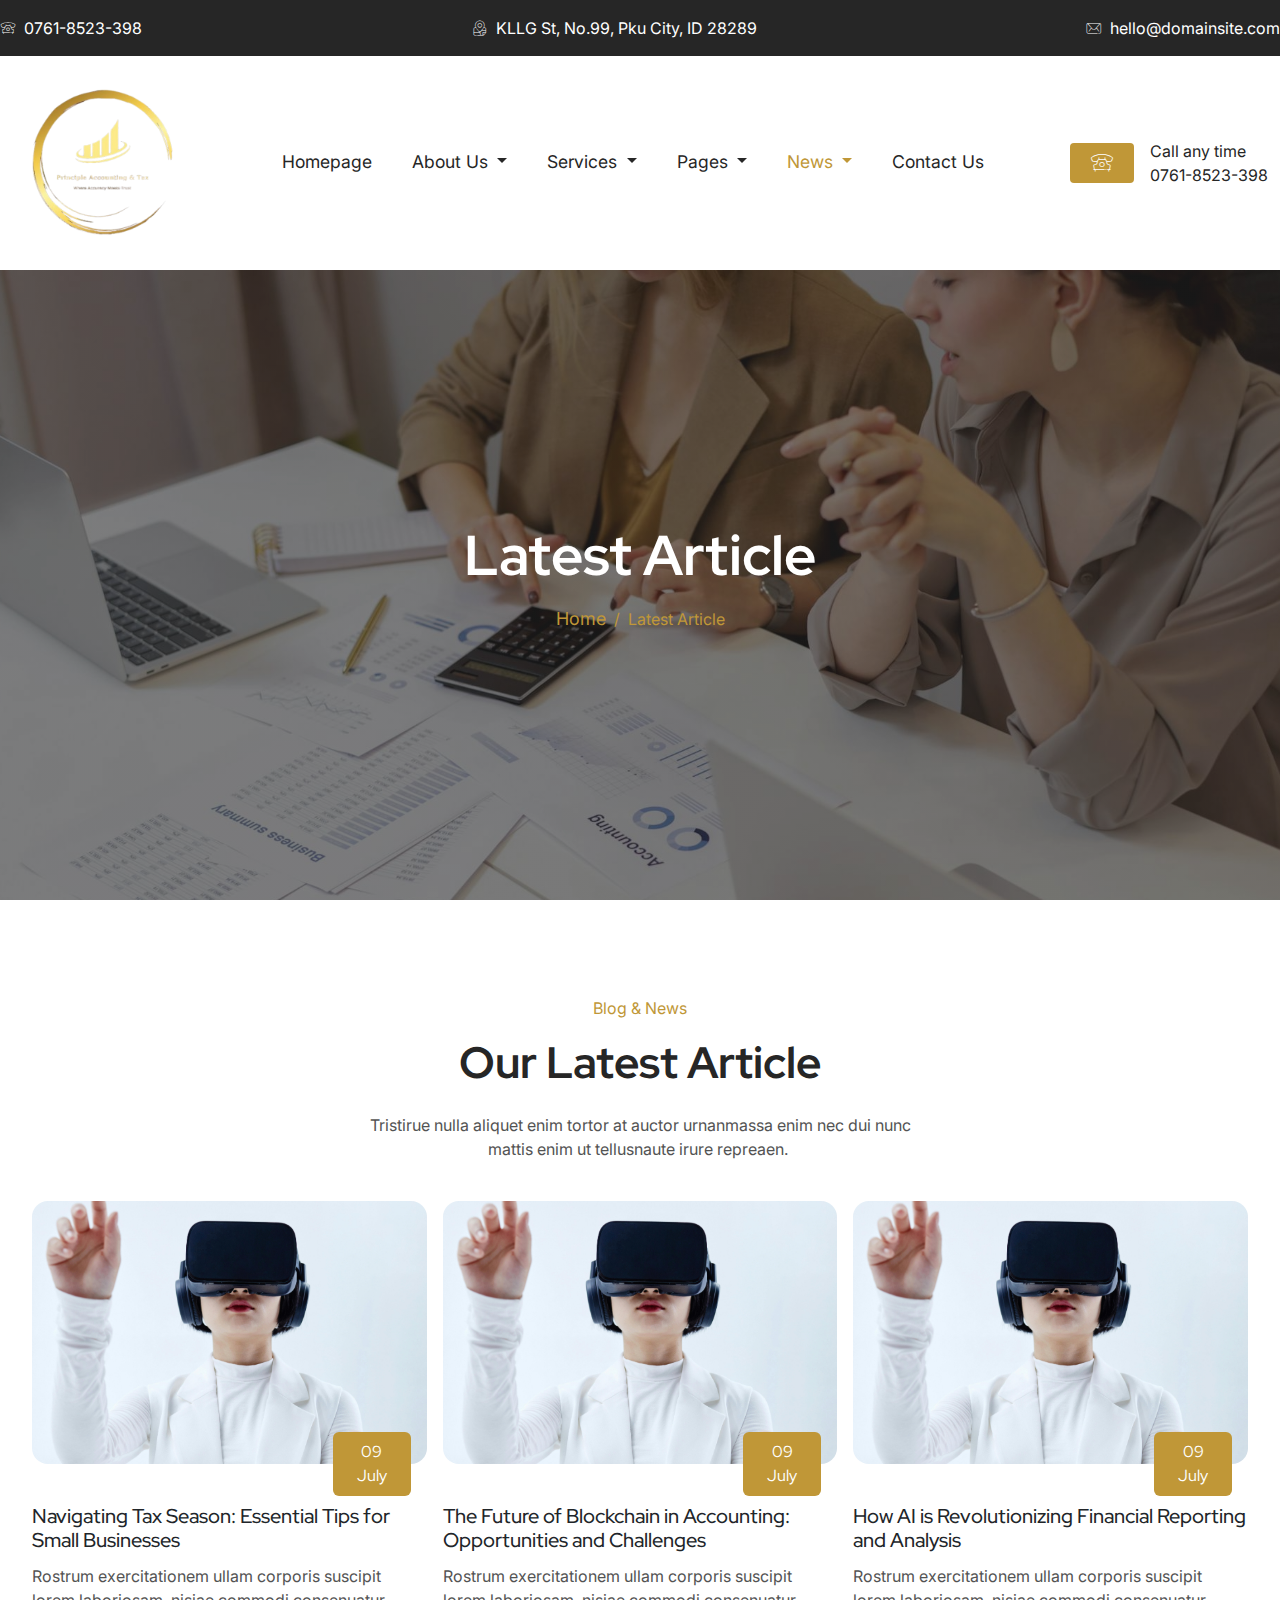
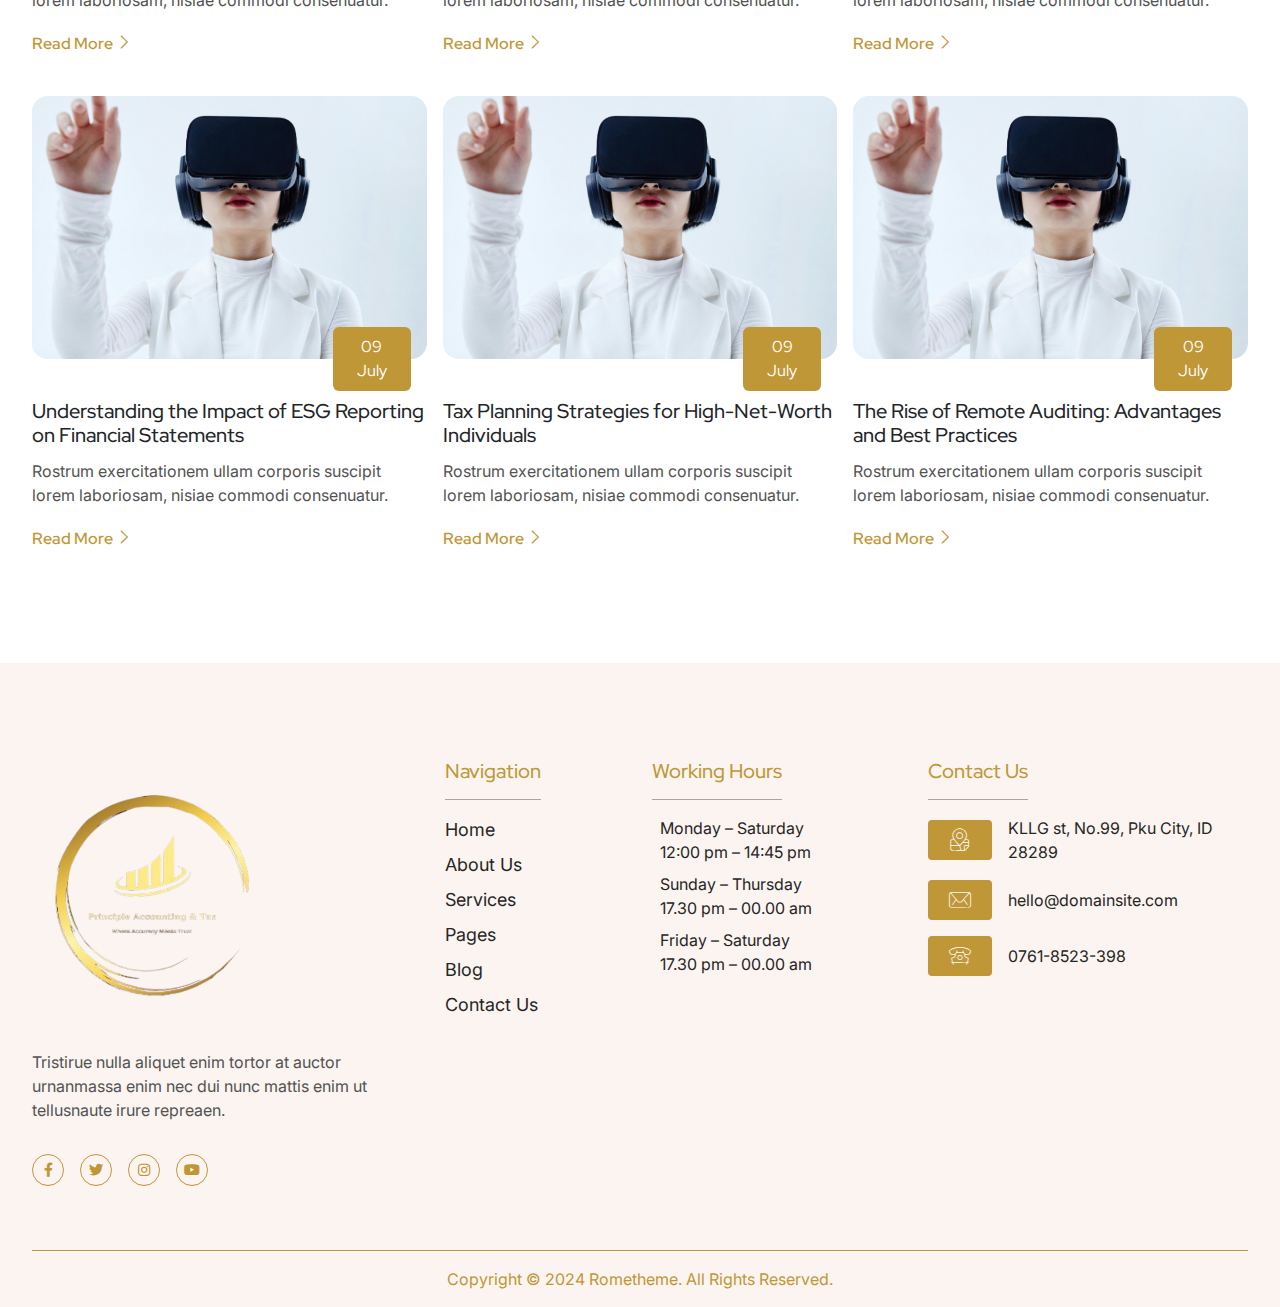
<file: blog.html>
<!DOCTYPE html>
<html lang="en">

<head>
    <meta charset="UTF-8">
    <meta name="viewport" content="width=device-width, initial-scale=1.0">
    <link rel="stylesheet" href="css/style.css">
    <link rel="icon" type="image/x-icon" href="image/logo.png">
    <title>Pluz - Latest Article</title>
</head>

<body>
    <!-- Scripts -->
    <script src="js/vendor/jquery.min.js"></script>

    <!-- Header -->
    <div class="bg-text-color py-3">
        <div class="r-container">
            <div
                class="d-flex flex-xl-row flex-column justify-content-center justify-content-xl-between text-white align-items-center font-2">
                <span class="d-flex flex-row align-items-center gap-2">
                    <i class="rtmicon rtmicon-classic-phone text-white"></i>
                    0761-8523-398
                </span>
                <span class="d-flex flex-row align-items-center gap-2">
                    <i class="rtmicon rtmicon-location text-white"></i>
                    KLLG St, No.99, Pku City, ID 28289
                </span>
                <span class="d-flex flex-row align-items-center gap-2">
                    <i class="rtmicon rtmicon-envelope text-white"></i>
                    hello@domainsite.com
                </span>
            </div>
        </div>
    </div>
    <header class="sticky-top bg-accent-primary">
        <div class="r-container">
            <nav class="navbar navbar-expand-xl">
                <div class="container-fluid ps-3">
                    <div class="logo-container">
                        <a class="navbar-brand" href="#"><img src="image/logo.png" alt="" class="img-fluid"></a>
                    </div>
                    <button class="navbar-toggler" type="button" data-bs-toggle="collapse" data-bs-target="#navbarNav"
                        aria-controls="navbarNav" aria-expanded="false" aria-label="Toggle navigation">
                        <i class="fa-solid fa-bars-staggered accent-color-2"></i>
                    </button>
                    <div class="collapse navbar-collapse" id="navbarNav">
                        <ul class="navbar-nav mx-auto mb-2 mb-xl-0 gap-xl-4 gap-1">
                            <li class="nav-item">
                                <a class="nav-link" aria-current="page" href="index.html">Homepage</a>
                            </li>
                            <li class="nav-item dropdown">
                                <a class="nav-link dropdown-toggle" href="#" role="button" data-bs-toggle="dropdown"
                                    aria-expanded="false">
                                    About Us
                                </a>
                                <ul class="dropdown-menu">
                                    <li><a class="dropdown-item" href="about.html">About Us</a></li>
                                    <li><a class="dropdown-item" href="team.html">Team</a></li>
                                </ul>
                            </li>
                            <li class="nav-item dropdown">
                                <a class="nav-link dropdown-toggle" href="#" role="button"
                                    data-bs-toggle="dropdown" aria-expanded="false">
                                    Services
                                </a>
                                <ul class="dropdown-menu">
                                    <li><a class="dropdown-item" href="services.html">Services</a></li>
                                    <li><a class="dropdown-item" href="service_detail.html">Service Details</a>
                                    </li>
                                </ul>
                            </li>
                            <li class="nav-item dropdown">
                                <a class="nav-link dropdown-toggle" href="#" role="button" data-bs-toggle="dropdown"
                                    aria-expanded="false">
                                    Pages
                                </a>
                                <ul class="dropdown-menu">
                                    <li><a class="dropdown-item" href="price_plan.html">Pricing Plan</a></li>
                                    <li><a class="dropdown-item" href="faq.html">FAQs</a></li>
                                    <li><a class="dropdown-item" href="404.html">404 Error</a></li>
                                </ul>
                            </li>
                            <li class="nav-item dropdown">
                                <a class="nav-link active dropdown-toggle" href="#" role="button" data-bs-toggle="dropdown"
                                    aria-expanded="false">
                                    News
                                </a>
                                <ul class="dropdown-menu">
                                    <li><a class="dropdown-item active" href="blog.html">Last Article</a></li>
                                    <li><a class="dropdown-item" href="single_blog.html">Single Post</a></li>
                                </ul>
                            </li>
                            <li class="nav-item">
                                <a class="nav-link" href="contact.html">Contact Us</a>
                            </li>
                        </ul>
                        <div
                            class="d-flex flex-row align-items-center text-xl-start text-center justify-content-center gap-3">
                            <div class="contact-item">
                                <i class="rtmicon rtmicon-classic-phone fs-4"></i>
                            </div>
                            <div class="d-flex flex-column">
                                <span class="font-2">Call any time</span>
                                <span class="font-2">0761-8523-398</span>
                            </div>
                        </div>
                    </div>
                </div>
            </nav>
        </div>
    </header>
    <!-- End Header -->

    <!-- Main -->
    <main>
        <!-- Banner -->
        <div class="section position-relative"
            style="background-image: url(image/dummy-img-1920x900.jpg); height: 70vh;">
            <div class="bg-overlay"></div>
            <div class="r-container h-100 position-relative" style="z-index: 2;">
                <div class="d-flex flex-column w-100 h-100 justify-content-center mx-auto align-items-center text-white gap-3"
                    style="max-width: 895px;">
                    <h2 class="font-1 m-0 text-white fw-bold">Latest Article</h2>
                    <nav aria-label="breadcrumb">
                        <ol class="breadcrumb">
                            <li class="breadcrumb-item"><a href="index.html">Home</a></li>
                            <li class="breadcrumb-item active" aria-current="page">Latest Article</li>
                        </ol>
                    </nav>
                </div>
            </div>
        </div>

        <!-- Blog -->
        <div class="section">
            <div class="r-container d-flex flex-column align-items-center gap-4">
                <div class="d-flex flex-column gap-3 mx-auto text-center align-items-center justify-content-center"
                    style="max-width: 567px;">
                    <span class="font-2 accent-color">Blog & News</span>
                    <h3 class="fw-bold">Our Latest Article</h3>
                    <p>
                        Tristirue nulla aliquet enim tortor at auctor urnanmassa enim nec dui nunc mattis enim ut
                        tellusnaute irure repreaen. 
                    </p>
                </div>
                <div class="d-flex flex-xl-row flex-column-reverse gap-3">
                    <div class="col mb-3">
                        <div class="card d-flex flex-column gap-3">
                            <div class="position-relative">
                                <img src="image/dummy-img-600x400.jpg" alt="image" class="img-fluid rounded-3">
                                <div class="position-absolute d-flex flex-column align-items-center bottom-0 end-0 px-4 py-2 bg-accent-color rounded-2"
                                    style="margin-bottom: -2rem; margin-right: 1rem;">
                                    <span class="text-white">09</span>
                                    <span class="text-white">July</span>

                                </div>
                            </div>
                            <div class="d-flex flex-column gap-1 mt-4">
                                <h5>Navigating Tax Season: Essential Tips for Small Businesses</h5>
                                <p class="text-color-2">Rostrum exercitationem ullam corporis suscipit lorem laboriosam,
                                    nisiae commodi consenuatur.
                                </p>
                                <a href="single_blog.html" class="font-1 fs-6 fw-semibold accent-color read-more">Read
                                    More <i class="rtmicon rtmicon-chevron-right fs-6 fw-bold"></i></a>
                            </div>
                        </div>
                    </div>
                    <div class="col mb-3">
                        <div class="card d-flex flex-column gap-3">
                            <div class="position-relative">
                                <img src="image/dummy-img-600x400.jpg" alt="image" class="img-fluid rounded-3">
                                <div class="position-absolute d-flex flex-column align-items-center bottom-0 end-0 px-4 py-2 bg-accent-color rounded-2"
                                    style="margin-bottom: -2rem; margin-right: 1rem;">
                                    <span class="text-white">09</span>
                                    <span class="text-white">July</span>

                                </div>
                            </div>
                            <div class="d-flex flex-column gap-1 mt-4">
                                <h5>The Future of Blockchain in Accounting: Opportunities and Challenges</h5>
                                <p class="text-color-2">Rostrum exercitationem ullam corporis suscipit lorem laboriosam,
                                    nisiae commodi consenuatur.
                                </p>
                                <a href="single_blog.html" class="font-1 fs-6 fw-semibold accent-color read-more">Read
                                    More <i class="rtmicon rtmicon-chevron-right fs-6 fw-bold"></i></a>
                            </div>
                        </div>
                    </div>
                    <div class="col mb-3">
                        <div class="card d-flex flex-column gap-3">
                            <div class="position-relative">
                                <img src="image/dummy-img-600x400.jpg" alt="image" class="img-fluid rounded-3">
                                <div class="position-absolute d-flex flex-column align-items-center bottom-0 end-0 px-4 py-2 bg-accent-color rounded-2"
                                    style="margin-bottom: -2rem; margin-right: 1rem;">
                                    <span class="text-white">09</span>
                                    <span class="text-white">July</span>

                                </div>
                            </div>
                            <div class="d-flex flex-column gap-1 mt-4">
                                <h5>How AI is Revolutionizing Financial Reporting and Analysis</h5>
                                <p class="text-color-2">Rostrum exercitationem ullam corporis suscipit lorem laboriosam,
                                    nisiae commodi consenuatur.
                                </p>
                                <a href="single_blog.html" class="font-1 fs-6 fw-semibold accent-color read-more">Read
                                    More <i class="rtmicon rtmicon-chevron-right fs-6 fw-bold"></i></a>
                            </div>
                        </div>
                    </div>
                </div>
                <div class="d-flex flex-xl-row flex-column-reverse gap-3">
                    <div class="col mb-3">
                        <div class="card d-flex flex-column gap-3">
                            <div class="position-relative">
                                <img src="image/dummy-img-600x400.jpg" alt="image" class="img-fluid rounded-3">
                                <div class="position-absolute d-flex flex-column align-items-center bottom-0 end-0 px-4 py-2 bg-accent-color rounded-2"
                                    style="margin-bottom: -2rem; margin-right: 1rem;">
                                    <span class="text-white">09</span>
                                    <span class="text-white">July</span>

                                </div>
                            </div>
                            <div class="d-flex flex-column gap-1 mt-4">
                                <h5>Understanding the Impact of ESG Reporting on Financial Statements</h5>
                                <p class="text-color-2">Rostrum exercitationem ullam corporis suscipit lorem laboriosam,
                                    nisiae commodi consenuatur.
                                </p>
                                <a href="single_blog.html" class="font-1 fs-6 fw-semibold accent-color read-more">Read
                                    More <i class="rtmicon rtmicon-chevron-right fs-6 fw-bold"></i></a>
                            </div>
                        </div>
                    </div>
                    <div class="col mb-3">
                        <div class="card d-flex flex-column gap-3">
                            <div class="position-relative">
                                <img src="image/dummy-img-600x400.jpg" alt="image" class="img-fluid rounded-3">
                                <div class="position-absolute d-flex flex-column align-items-center bottom-0 end-0 px-4 py-2 bg-accent-color rounded-2"
                                    style="margin-bottom: -2rem; margin-right: 1rem;">
                                    <span class="text-white">09</span>
                                    <span class="text-white">July</span>

                                </div>
                            </div>
                            <div class="d-flex flex-column gap-1 mt-4">
                                <h5>Tax Planning Strategies for High-Net-Worth Individuals</h5>
                                <p class="text-color-2">Rostrum exercitationem ullam corporis suscipit lorem laboriosam,
                                    nisiae commodi consenuatur.
                                </p>
                                <a href="single_blog.html" class="font-1 fs-6 fw-semibold accent-color read-more">Read
                                    More <i class="rtmicon rtmicon-chevron-right fs-6 fw-bold"></i></a>
                            </div>
                        </div>
                    </div>
                    <div class="col mb-3">
                        <div class="card d-flex flex-column gap-3">
                            <div class="position-relative">
                                <img src="image/dummy-img-600x400.jpg" alt="image" class="img-fluid rounded-3">
                                <div class="position-absolute d-flex flex-column align-items-center bottom-0 end-0 px-4 py-2 bg-accent-color rounded-2"
                                    style="margin-bottom: -2rem; margin-right: 1rem;">
                                    <span class="text-white">09</span>
                                    <span class="text-white">July</span>

                                </div>
                            </div>
                            <div class="d-flex flex-column gap-1 mt-4">
                                <h5>The Rise of Remote Auditing: Advantages and Best Practices</h5>
                                <p class="text-color-2">Rostrum exercitationem ullam corporis suscipit lorem laboriosam,
                                    nisiae commodi consenuatur.
                                </p>
                                <a href="single_blog.html" class="font-1 fs-6 fw-semibold accent-color read-more">Read
                                    More <i class="rtmicon rtmicon-chevron-right fs-6 fw-bold"></i></a>
                            </div>
                        </div>
                    </div>
                </div>
            </div>
        </div>

    </main>

    <footer>
        <div class="section pb-0 bg-accent">
            <div class="r-container">
                <div class="border-bottom border-accent-color pb-xl-5 pb-0">
                    <div class="row row-cols-xl-3 row-cols-1">
                        <div class="col col-xl-4 mb-3">
                            <div class="d-flex flex-column gap-3 pe-xl-5">
                                <img src="image/logo.png" alt="" class="img-fluid" width="250">
                                <p>
                                    Tristirue nulla aliquet enim tortor at auctor urnanmassa enim nec dui nunc mattis
                                    enim ut tellusnaute irure repreaen. 
                                </p>
                                <div class="social-container mb-xl-0">
                                    <a href="https://www.facebook.com" class="social-item-2">
                                        <i class="fa-brands fa-xs fa-facebook-f"></i>
                                    </a>
                                    <a href="https://www.twitter.com" class="social-item-2">
                                        <i class="fa-brands fa-xs fa-twitter"></i>
                                    </a>
                                    <a href="https://www.instagram.com" class="social-item-2">
                                        <i class="fa-brands fa-xs fa-instagram"></i>
                                    </a>
                                    <a href="https://www.youtube.com" class="social-item-2">
                                        <i class="fa-brands fa-xs fa-youtube"></i>
                                    </a>
                                </div>
                            </div>
                        </div>
                        <div class="col col-xl-8 mb-3">
                            <div class="row row-cols-xl-3 row-cols-1">
                                <div class="col-xl-3 mb-3">
                                    <div class="d-flex flex-column gap-3">
                                        <div class="pb-2 w-max-content border-bottom border-accent-2">
                                            <h5 class="font-1 accent-color">Navigation</h5>
                                        </div>
                                        <ul class="list ps-0 gap-2 accent-color">
                                            <li>
                                                <a href="" class="link d-flex flex-row gap-3 align-items-center">
                                                    Home
                                                </a>
                                            </li>
                                            <li>
                                                <a href="" class="link d-flex flex-row gap-3 align-items-center">
                                                    About Us
                                                </a>
                                            </li>
                                            <li>
                                                <a href="" class="link d-flex flex-row gap-3 align-items-center">
                                                    Services
                                                </a>
                                            </li>
                                            <li>
                                                <a href="" class="link d-flex flex-row gap-3 align-items-center">
                                                    Pages
                                                </a>
                                            </li>
                                            <li>
                                                <a href="" class="link d-flex flex-row gap-3 align-items-center">
                                                    Blog
                                                </a>
                                            </li>
                                            <li>
                                                <a href="" class="link d-flex flex-row gap-3 align-items-center">
                                                    Contact Us
                                                </a>
                                            </li>
                                        </ul>
                                    </div>
                                </div>
                                <div class="col-xl-4 mb-3">
                                    <div class="d-flex flex-column gap-3">
                                        <div class="pb-2 w-max-content border-bottom border-accent-2">
                                            <h5 class="font-1 accent-color">Working Hours</h5>
                                        </div>
                                        <ul class="list gap-2">
                                            <li class="d-flex flex-column">
                                                <span>Monday – Saturday</span>
                                                <span>12:00 pm – 14:45 pm</span>
                                            </li>
                                            <li class="d-flex flex-column">
                                                <span>Sunday – Thursday</span>
                                                <span>17.30 pm – 00.00 am</span>
                                            </li>
                                            <li class="d-flex flex-column">
                                                <span>Friday – Saturday</span>
                                                <span>17.30 pm – 00.00 am</span>
                                            </li>
                                        </ul>
                                    </div>
                                </div>
                                <div class="col-xl-5 mb-xl-3 mb-0">
                                    <div class="d-flex flex-column gap-3">
                                        <div class="pb-2 w-max-content border-bottom border-accent-2">
                                            <h5 class="font-1 accent-color">Contact Us</h5>
                                        </div>
                                        <div class="d-flex flex-column gap-3">
                                            <span class="d-flex flex-row align-items-center font-2 gap-3">
                                                <div class="contact-item">
                                                    <i class="rtmicon rtmicon-location fs-4"></i>
                                                </div>
                                                KLLG st, No.99, Pku City, ID 28289
                                            </span>
                                            <span class="d-flex flex-row align-items-center font-2 gap-3">
                                                <div class="contact-item">
                                                    <i class="rtmicon rtmicon-envelope fs-4"></i>
                                                </div>
                                                hello@domainsite.com
                                            </span>
                                            <span class="d-flex flex-row align-items-center font-2 gap-3">
                                                <div class="contact-item">
                                                    <i class="rtmicon rtmicon-classic-phone  fs-4"></i>
                                                </div>
                                                0761-8523-398
                                            </span>
                                        </div>
                                    </div>
                                </div>
                            </div>
                        </div>
                    </div>
                </div>
                <div class="section d-flex flex-xl-row flex-column gap-3 justify-content-center py-3">
                    <span class="text-xl-center accent-color text-center fs-6 font-2">
                        Copyright © 2024 Rometheme. All Rights Reserved.
                    </span>
                </div>
            </div>
        </div>
    </footer>

    <script src="js/vendor/bootstrap.bundle.min.js"></script>
    <script src="js/vendor/swiper-bundle.min.js"></script>
    <script src="js/script.js"></script>
    <script src="js/swiper-script.js"></script>
    <script src="js/submit-form.js"></script>
    <script src="js/vendor/isotope.pkgd.min.js"></script>
    <script src="js/video_embedded.js"></script>
    <script src="js/vendor/fslightbox.js"></script>
</body>

</html>
</file>
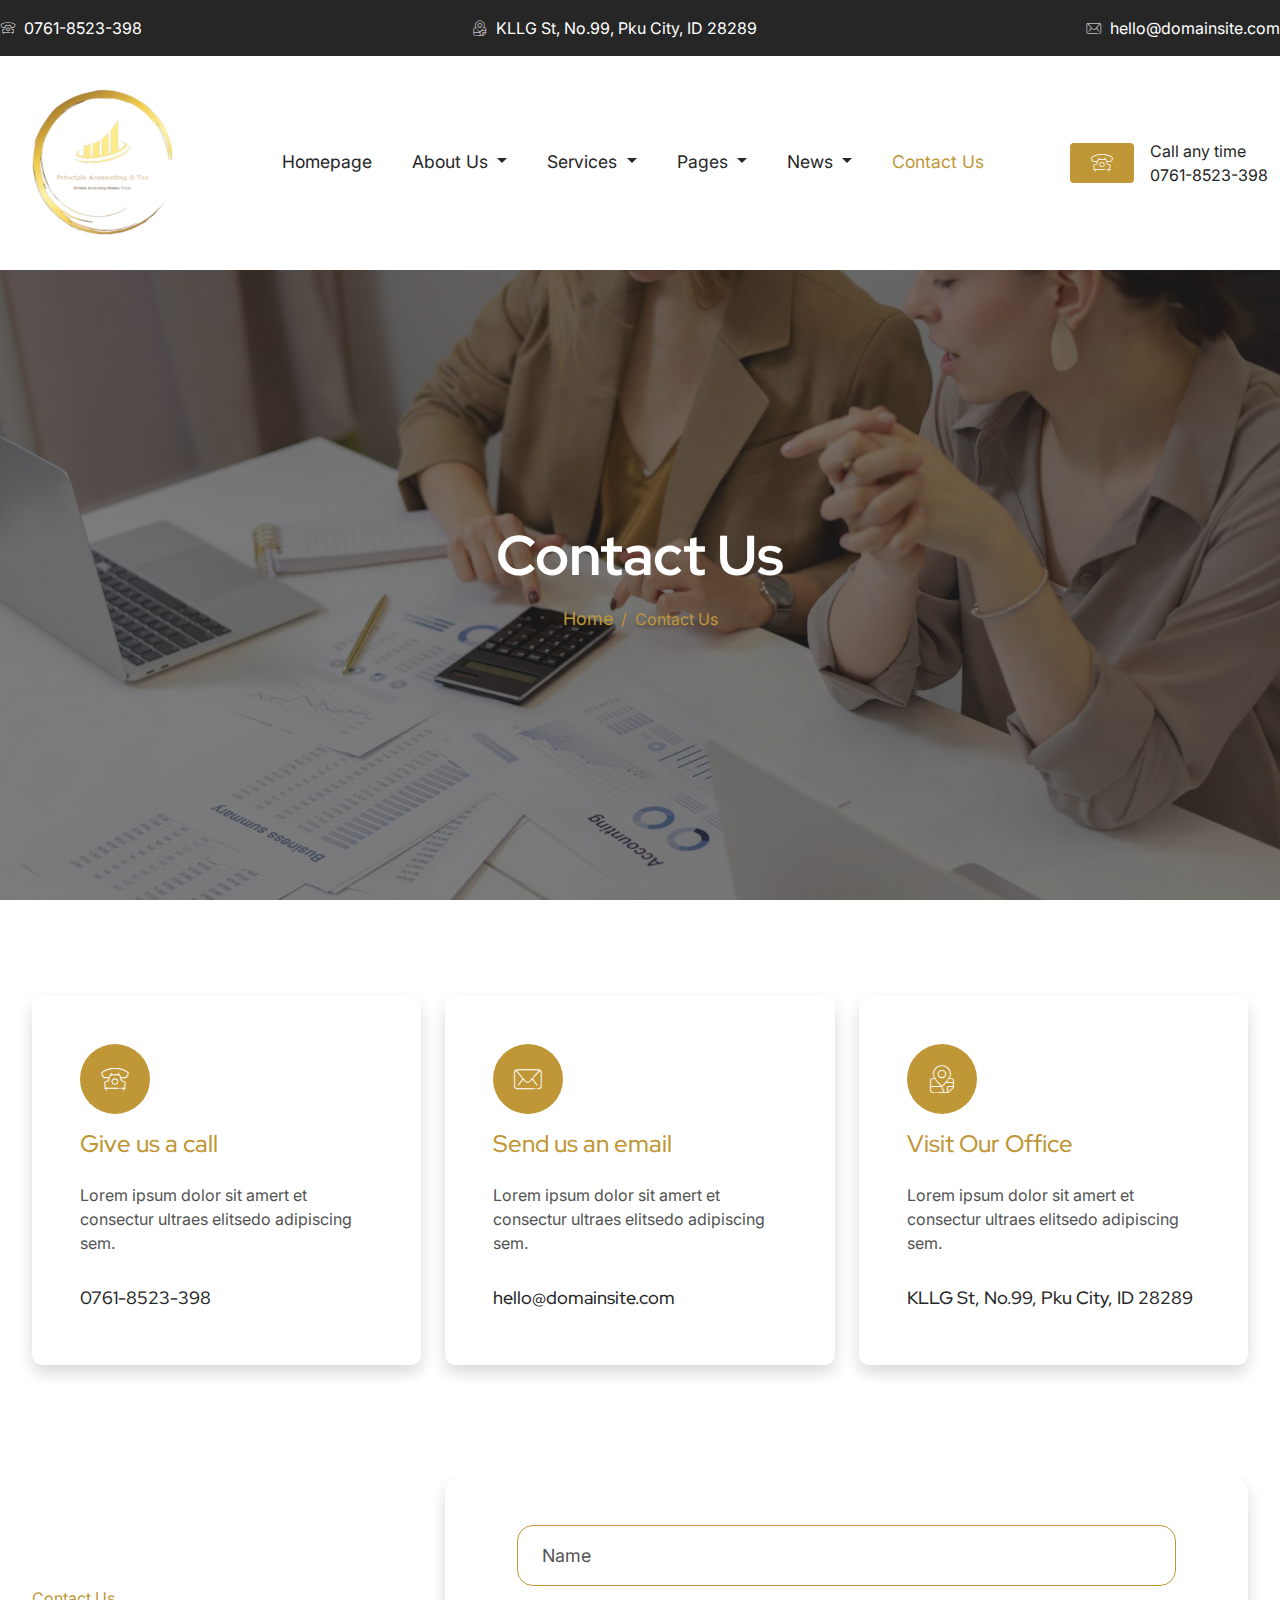
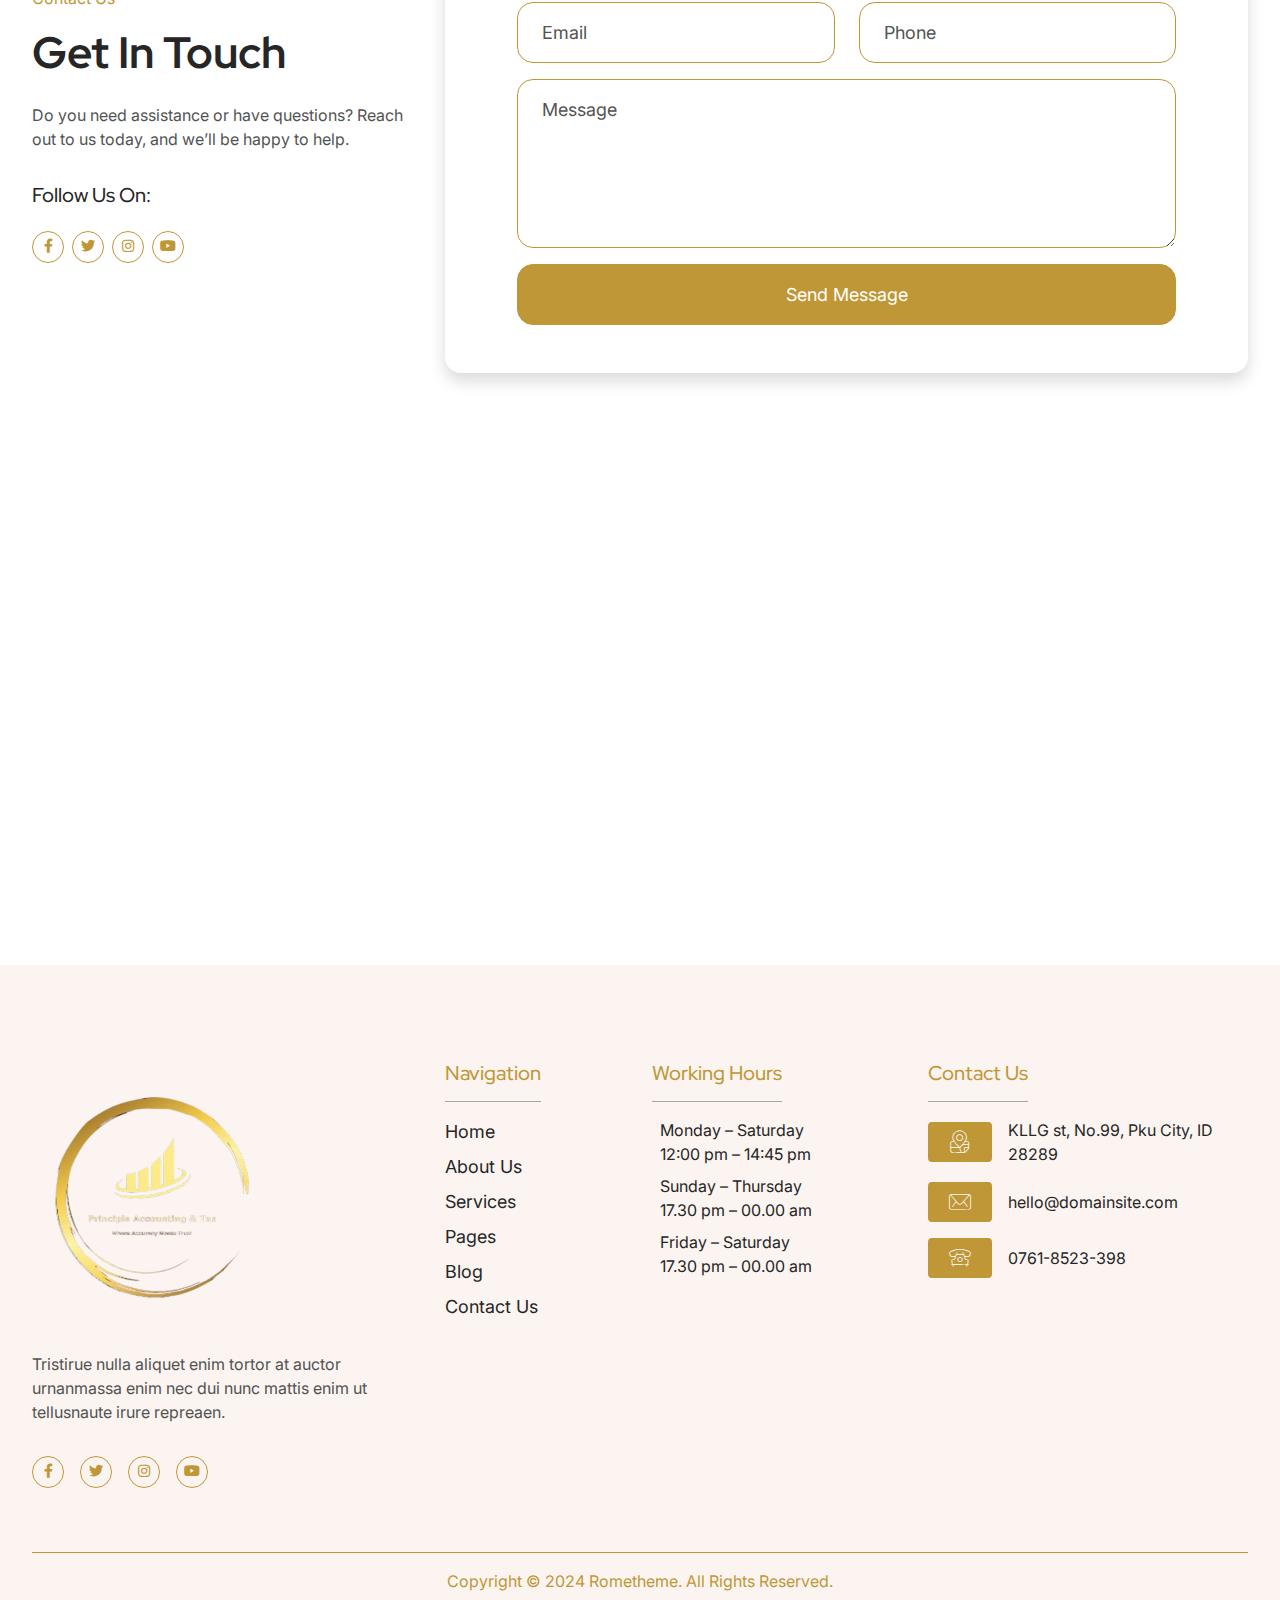
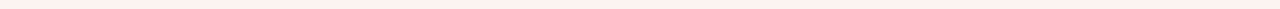
<file: contact.html>
<!DOCTYPE html>
<html lang="en">

<head>
    <meta charset="UTF-8">
    <meta name="viewport" content="width=device-width, initial-scale=1.0">
    <link rel="stylesheet" href="css/style.css">
    <link rel="icon" type="image/x-icon" href="image/logo.png">
    <title>Pluz - Contact Us</title>
</head>

<body>
    <!-- Scripts -->
    <script src="js/vendor/jquery.min.js"></script>

    <!-- Header -->
    <div class="bg-text-color py-3">
        <div class="r-container">
            <div
                class="d-flex flex-xl-row flex-column justify-content-center justify-content-xl-between text-white align-items-center font-2">
                <span class="d-flex flex-row align-items-center gap-2">
                    <i class="rtmicon rtmicon-classic-phone text-white"></i>
                    0761-8523-398
                </span>
                <span class="d-flex flex-row align-items-center gap-2">
                    <i class="rtmicon rtmicon-location text-white"></i>
                    KLLG St, No.99, Pku City, ID 28289
                </span>
                <span class="d-flex flex-row align-items-center gap-2">
                    <i class="rtmicon rtmicon-envelope text-white"></i>
                    hello@domainsite.com
                </span>
            </div>
        </div>
    </div>
    <header class="sticky-top bg-accent-primary">
        <div class="r-container">
            <nav class="navbar navbar-expand-xl">
                <div class="container-fluid ps-3">
                    <div class="logo-container">
                        <a class="navbar-brand" href="#"><img src="image/logo.png" alt="" class="img-fluid"></a>
                    </div>
                    <button class="navbar-toggler" type="button" data-bs-toggle="collapse" data-bs-target="#navbarNav"
                        aria-controls="navbarNav" aria-expanded="false" aria-label="Toggle navigation">
                        <i class="fa-solid fa-bars-staggered accent-color-2"></i>
                    </button>
                    <div class="collapse navbar-collapse" id="navbarNav">
                        <ul class="navbar-nav mx-auto mb-2 mb-xl-0 gap-xl-4 gap-1">
                            <li class="nav-item">
                                <a class="nav-link" aria-current="page" href="index.html">Homepage</a>
                            </li>
                            <li class="nav-item dropdown">
                                <a class="nav-link dropdown-toggle" href="#" role="button" data-bs-toggle="dropdown"
                                    aria-expanded="false">
                                    About Us
                                </a>
                                <ul class="dropdown-menu">
                                    <li><a class="dropdown-item" href="about.html">About Us</a></li>
                                    <li><a class="dropdown-item" href="team.html">Team</a></li>
                                </ul>
                            </li>
                            <li class="nav-item dropdown">
                                <a class="nav-link dropdown-toggle" href="#" role="button" data-bs-toggle="dropdown"
                                    aria-expanded="false">
                                    Services
                                </a>
                                <ul class="dropdown-menu">
                                    <li><a class="dropdown-item" href="services.html">Services</a></li>
                                    <li><a class="dropdown-item" href="service_detail.html">Service Details</a>
                                    </li>
                                </ul>
                            </li>
                            <li class="nav-item dropdown">
                                <a class="nav-link dropdown-toggle" href="#" role="button" data-bs-toggle="dropdown"
                                    aria-expanded="false">
                                    Pages
                                </a>
                                <ul class="dropdown-menu">
                                    <li><a class="dropdown-item" href="price_plan.html">Pricing Plan</a></li>
                                    <li><a class="dropdown-item" href="faq.html">FAQs</a></li>
                                    <li><a class="dropdown-item" href="404.html">404 Error</a></li>
                                </ul>
                            </li>
                            <li class="nav-item dropdown">
                                <a class="nav-link dropdown-toggle" href="#" role="button" data-bs-toggle="dropdown"
                                    aria-expanded="false">
                                    News
                                </a>
                                <ul class="dropdown-menu">
                                    <li><a class="dropdown-item" href="blog.html">Last Article</a></li>
                                    <li><a class="dropdown-item" href="single_blog.html">Single Post</a></li>
                                </ul>
                            </li>
                            <li class="nav-item">
                                <a class="nav-link active" href="contact.html">Contact Us</a>
                            </li>
                        </ul>
                        <div
                            class="d-flex flex-row align-items-center text-xl-start text-center justify-content-center gap-3">
                            <div class="contact-item">
                                <i class="rtmicon rtmicon-classic-phone fs-4"></i>
                            </div>
                            <div class="d-flex flex-column">
                                <span class="font-2">Call any time</span>
                                <span class="font-2">0761-8523-398</span>
                            </div>
                        </div>
                    </div>
                </div>
            </nav>
        </div>
    </header>
    <!-- End Header -->

    <!-- Main -->
    <main>
        <!-- Banner -->
        <div class="section position-relative"
            style="background-image: url(image/dummy-img-1920x900.jpg); height: 70vh;">
            <div class="bg-overlay"></div>
            <div class="r-container h-100 position-relative" style="z-index: 2;">
                <div class="d-flex flex-column w-100 h-100 justify-content-center mx-auto align-items-center text-white gap-3"
                    style="max-width: 895px;">
                    <h2 class="font-1 m-0 text-white fw-bold">Contact Us</h2>
                    <nav aria-label="breadcrumb">
                        <ol class="breadcrumb">
                            <li class="breadcrumb-item"><a href="index.html">Home</a></li>
                            <li class="breadcrumb-item active" aria-current="page">Contact Us</li>
                        </ol>
                    </nav>
                </div>
            </div>
        </div>

        <!-- Section Contact Us -->
        <div class="section">
            <div class="r-container">
                <div class="row row-cols-xl-3 row-cols-1">
                    <div class="col mb-3">
                        <div class="card card-service img-hover h-100 shadow">
                            <div class=" d-flex flex-column gap-3 justify-content-center p-5">
                                <div class="icon-box">
                                    <i class="rtmicon rtmicon-classic-phone" style="font-size: 30px;"></i>
                                </div>
                                <h4 class="accent-color">Give us a call</h4>
                                <p class="text-color-2">Lorem ipsum dolor sit amert et consectur ultraes elitsedo
                                    adipiscing sem.</p>
                                <h6 class="text-color">0761-8523-398</h6>
                            </div>
                        </div>
                    </div>
                    <div class="col mb-3">
                        <div class="card card-service img-hover h-100 shadow">
                            <div class=" d-flex flex-column gap-3 justify-content-center p-5">
                                <div class="icon-box">
                                    <i class="rtmicon rtmicon-envelope" style="font-size: 30px;"></i>
                                </div>
                                <h4 class="accent-color">Send us an email</h4>
                                <p class="text-color-2">Lorem ipsum dolor sit amert et consectur ultraes elitsedo
                                    adipiscing sem.</p>
                                <h6 class="text-color">hello@domainsite.com</h6>
                            </div>
                        </div>
                    </div>
                    <div class="col mb-3">
                        <div class="card card-service img-hover h-100 shadow">
                            <div class=" d-flex flex-column gap-3 justify-content-center p-5">
                                <div class="icon-box">
                                    <i class="rtmicon rtmicon-location" style="font-size: 30px;"></i>
                                </div>
                                <h4 class="accent-color">Visit Our Office</h4>
                                <p class="text-color-2">Lorem ipsum dolor sit amert et consectur ultraes elitsedo
                                    adipiscing sem.</p>
                                <h6 class="text-color">KLLG St, No.99, Pku City, ID 28289</h6>
                            </div>
                        </div>
                    </div>
                </div>
            </div>
        </div>

        <div class="section pt-0">
            <div class="r-container">
                <div class="row row-cols-xl-2 row-cols-1">
                    <div class="col col-xl-4 mb-3">
                        <div class="d-flex flex-column gap-3 h-100 justify-content-center pe-xl-3">
                            <div class="d-flex flex-column gap-3">
                                <span class="font-2 accent-color">Contact Us</span>
                                <h3 class="fw-bold">Get In Touch</h3>
                                <p>
                                    Do you need assistance or have questions? Reach out to us today, and we’ll be happy to help.
                                </p>
                            </div>
                            <div class="d-flex flex-column gap-3">
                                <h5>Follow Us On:</h5>
                                <div class="social-container team mb-xl-0 mb-3 gap-2">
                                    <a href="https://www.facebook.com" class="social-item-2">
                                        <i class="fa-brands fa-xs fa-facebook-f"></i>
                                    </a>
                                    <a href="https://www.twitter.com" class="social-item-2">
                                        <i class="fa-brands fa-xs fa-twitter"></i>
                                    </a>
                                    <a href="https://www.instagram.com" class="social-item-2">
                                        <i class="fa-brands fa-xs fa-instagram"></i>
                                    </a>
                                    <a href="https://www.youtube.com" class="social-item-2">
                                        <i class="fa-brands fa-xs fa-youtube"></i>
                                    </a>
                                </div>
                            </div>
                        </div>
                    </div>
                    <div class="col col-xl-8 mb-3">
                        <div class="d-flex flex-column p-5 rounded-4 w-100 shadow">
                            <div class="success_msg toast align-items-center w-100 shadow-none mb-3 border border-success rounded-pill my-4"
                                role="alert" aria-live="assertive" aria-atomic="true">
                                <div class="d-flex p-2">
                                    <div class="toast-body f-18 d-flex flex-row gap-3 align-items-center text-success">
                                        <i class="fa-solid fa-check f-36 text-success"></i>
                                        Your Message Successfully Send.
                                    </div>
                                    <button type="button"
                                        class="me-2 m-auto bg-transparent border-0 ps-1 pe-0 text-success"
                                        data-bs-dismiss="toast" aria-label="Close"><i
                                            class="fa-solid fa-xmark"></i></button>
                                </div>
                            </div>
                            <div class="error_msg toast align-items-center w-100 shadow-none border-danger mb-3 my-4 border rounded-pill"
                                role="alert" aria-live="assertive" aria-atomic="true">
                                <div class="d-flex p-2">
                                    <div class="toast-body f-18 d-flex flex-row gap-3 align-items-center text-danger">
                                        <i class="fa-solid fa-triangle-exclamation f-36 text-danger"></i>
                                        Something Wrong ! Send Form Failed.
                                    </div>
                                    <button type="button"
                                        class="me-2 m-auto bg-transparent border-0 ps-1 pe-0 text-danger"
                                        data-bs-dismiss="toast" aria-label="Close"><i
                                            class="fa-solid fa-xmark"></i></button>
                                </div>
                            </div>
                            <form
                                class="d-flex flex-column h-100 justify-content-center px-4 w-100 needs-validation form"
                                novalidate>
                                <div class="mb-3">
                                    <input type="text" class="form-control py-3 px-4 rounded-3" name="name" id="name"
                                        placeholder="Name" required>
                                    <div class="invalid-feedback">
                                        The field is required.
                                    </div>
                                </div>
                                <div class="row row-cols-xl-2 row-cols-1">
                                    <div class="col mb-3">
                                        <input type="email" class="form-control py-3 px-4 rounded-3" name="email" id="email"
                                            placeholder="Email" required>
                                        <div class="invalid-feedback">
                                            The field is required.
                                        </div>
                                    </div>
                                    <div class="col mb-3">
                                        <input type="tel" class="form-control py-3 px-4 rounded-3" name="phone" id="phone"
                                            placeholder="Phone" required>
                                        <div class="invalid-feedback">
                                            The field is required.
                                        </div>
                                    </div>
                                </div>
                                <div class="mb-3">
                                    <textarea class="form-control py-3 px-4 rounded-3" id="message" name="message" rows="5"
                                        placeholder="Message"></textarea>
                                </div>
                                <div>
                                    <button type="submit"
                                        class="btn btn-accent submit_form py-3 w-100 d-flex justify-content-center gap-2 rounded-3">
                                        Send Message
                                    </button>
                                </div>
                            </form>
                        </div>
                    </div>
                </div>
            </div>
        </div>

        <div class="section p-0">
            <iframe loading="lazy" class="maps overflow-hidden"
                src="https://maps.google.com/maps?q=London%20Eye%2C%20London%2C%20United%20Kingdom&amp;t=m&amp;z=14&amp;output=embed&amp;iwloc=near"
                title="London Eye, London, United Kingdom" aria-label="London Eye, London, United Kingdom"></iframe>
        </div>

    </main>

    <footer>
        <div class="section pb-0 bg-accent">
            <div class="r-container">
                <div class="border-bottom border-accent-color pb-xl-5 pb-0">
                    <div class="row row-cols-xl-3 row-cols-1">
                        <div class="col col-xl-4 mb-3">
                            <div class="d-flex flex-column gap-3 pe-xl-5">
                                <img src="image/logo.png" alt="" class="img-fluid" width="250">
                                <p>
                                    Tristirue nulla aliquet enim tortor at auctor urnanmassa enim nec dui nunc mattis
                                    enim ut tellusnaute irure repreaen. 
                                </p>
                                <div class="social-container mb-xl-0">
                                    <a href="https://www.facebook.com" class="social-item-2">
                                        <i class="fa-brands fa-xs fa-facebook-f"></i>
                                    </a>
                                    <a href="https://www.twitter.com" class="social-item-2">
                                        <i class="fa-brands fa-xs fa-twitter"></i>
                                    </a>
                                    <a href="https://www.instagram.com" class="social-item-2">
                                        <i class="fa-brands fa-xs fa-instagram"></i>
                                    </a>
                                    <a href="https://www.youtube.com" class="social-item-2">
                                        <i class="fa-brands fa-xs fa-youtube"></i>
                                    </a>
                                </div>
                            </div>
                        </div>
                        <div class="col col-xl-8 mb-3">
                            <div class="row row-cols-xl-3 row-cols-1">
                                <div class="col-xl-3 mb-3">
                                    <div class="d-flex flex-column gap-3">
                                        <div class="pb-2 w-max-content border-bottom border-accent-2">
                                            <h5 class="font-1 accent-color">Navigation</h5>
                                        </div>
                                        <ul class="list ps-0 gap-2 accent-color">
                                            <li>
                                                <a href="" class="link d-flex flex-row gap-3 align-items-center">
                                                    Home
                                                </a>
                                            </li>
                                            <li>
                                                <a href="" class="link d-flex flex-row gap-3 align-items-center">
                                                    About Us
                                                </a>
                                            </li>
                                            <li>
                                                <a href="" class="link d-flex flex-row gap-3 align-items-center">
                                                    Services
                                                </a>
                                            </li>
                                            <li>
                                                <a href="" class="link d-flex flex-row gap-3 align-items-center">
                                                    Pages
                                                </a>
                                            </li>
                                            <li>
                                                <a href="" class="link d-flex flex-row gap-3 align-items-center">
                                                    Blog
                                                </a>
                                            </li>
                                            <li>
                                                <a href="" class="link d-flex flex-row gap-3 align-items-center">
                                                    Contact Us
                                                </a>
                                            </li>
                                        </ul>
                                    </div>
                                </div>
                                <div class="col-xl-4 mb-3">
                                    <div class="d-flex flex-column gap-3">
                                        <div class="pb-2 w-max-content border-bottom border-accent-2">
                                            <h5 class="font-1 accent-color">Working Hours</h5>
                                        </div>
                                        <ul class="list gap-2">
                                            <li class="d-flex flex-column">
                                                <span>Monday – Saturday</span>
                                                <span>12:00 pm – 14:45 pm</span>
                                            </li>
                                            <li class="d-flex flex-column">
                                                <span>Sunday – Thursday</span>
                                                <span>17.30 pm – 00.00 am</span>
                                            </li>
                                            <li class="d-flex flex-column">
                                                <span>Friday – Saturday</span>
                                                <span>17.30 pm – 00.00 am</span>
                                            </li>
                                        </ul>
                                    </div>
                                </div>
                                <div class="col-xl-5 mb-xl-3 mb-0">
                                    <div class="d-flex flex-column gap-3">
                                        <div class="pb-2 w-max-content border-bottom border-accent-2">
                                            <h5 class="font-1 accent-color">Contact Us</h5>
                                        </div>
                                        <div class="d-flex flex-column gap-3">
                                            <span class="d-flex flex-row align-items-center font-2 gap-3">
                                                <div class="contact-item">
                                                    <i class="rtmicon rtmicon-location fs-4"></i>
                                                </div>
                                                KLLG st, No.99, Pku City, ID 28289
                                            </span>
                                            <span class="d-flex flex-row align-items-center font-2 gap-3">
                                                <div class="contact-item">
                                                    <i class="rtmicon rtmicon-envelope fs-4"></i>
                                                </div>
                                                hello@domainsite.com
                                            </span>
                                            <span class="d-flex flex-row align-items-center font-2 gap-3">
                                                <div class="contact-item">
                                                    <i class="rtmicon rtmicon-classic-phone  fs-4"></i>
                                                </div>
                                                0761-8523-398
                                            </span>
                                        </div>
                                    </div>
                                </div>
                            </div>
                        </div>
                    </div>
                </div>
                <div class="section d-flex flex-xl-row flex-column gap-3 justify-content-center py-3">
                    <span class="text-xl-center accent-color text-center fs-6 font-2">
                        Copyright © 2024 Rometheme. All Rights Reserved.
                    </span>
                </div>
            </div>
        </div>
    </footer>

    <script src="js/vendor/bootstrap.bundle.min.js"></script>
    <script src="js/vendor/swiper-bundle.min.js"></script>
    <script src="js/script.js"></script>
    <script src="js/swiper-script.js"></script>
    <script src="js/submit-form.js"></script>
    <script src="js/vendor/isotope.pkgd.min.js"></script>
    <script src="js/video_embedded.js"></script>
    <script src="js/vendor/fslightbox.js"></script>
</body>

</html>
</file>
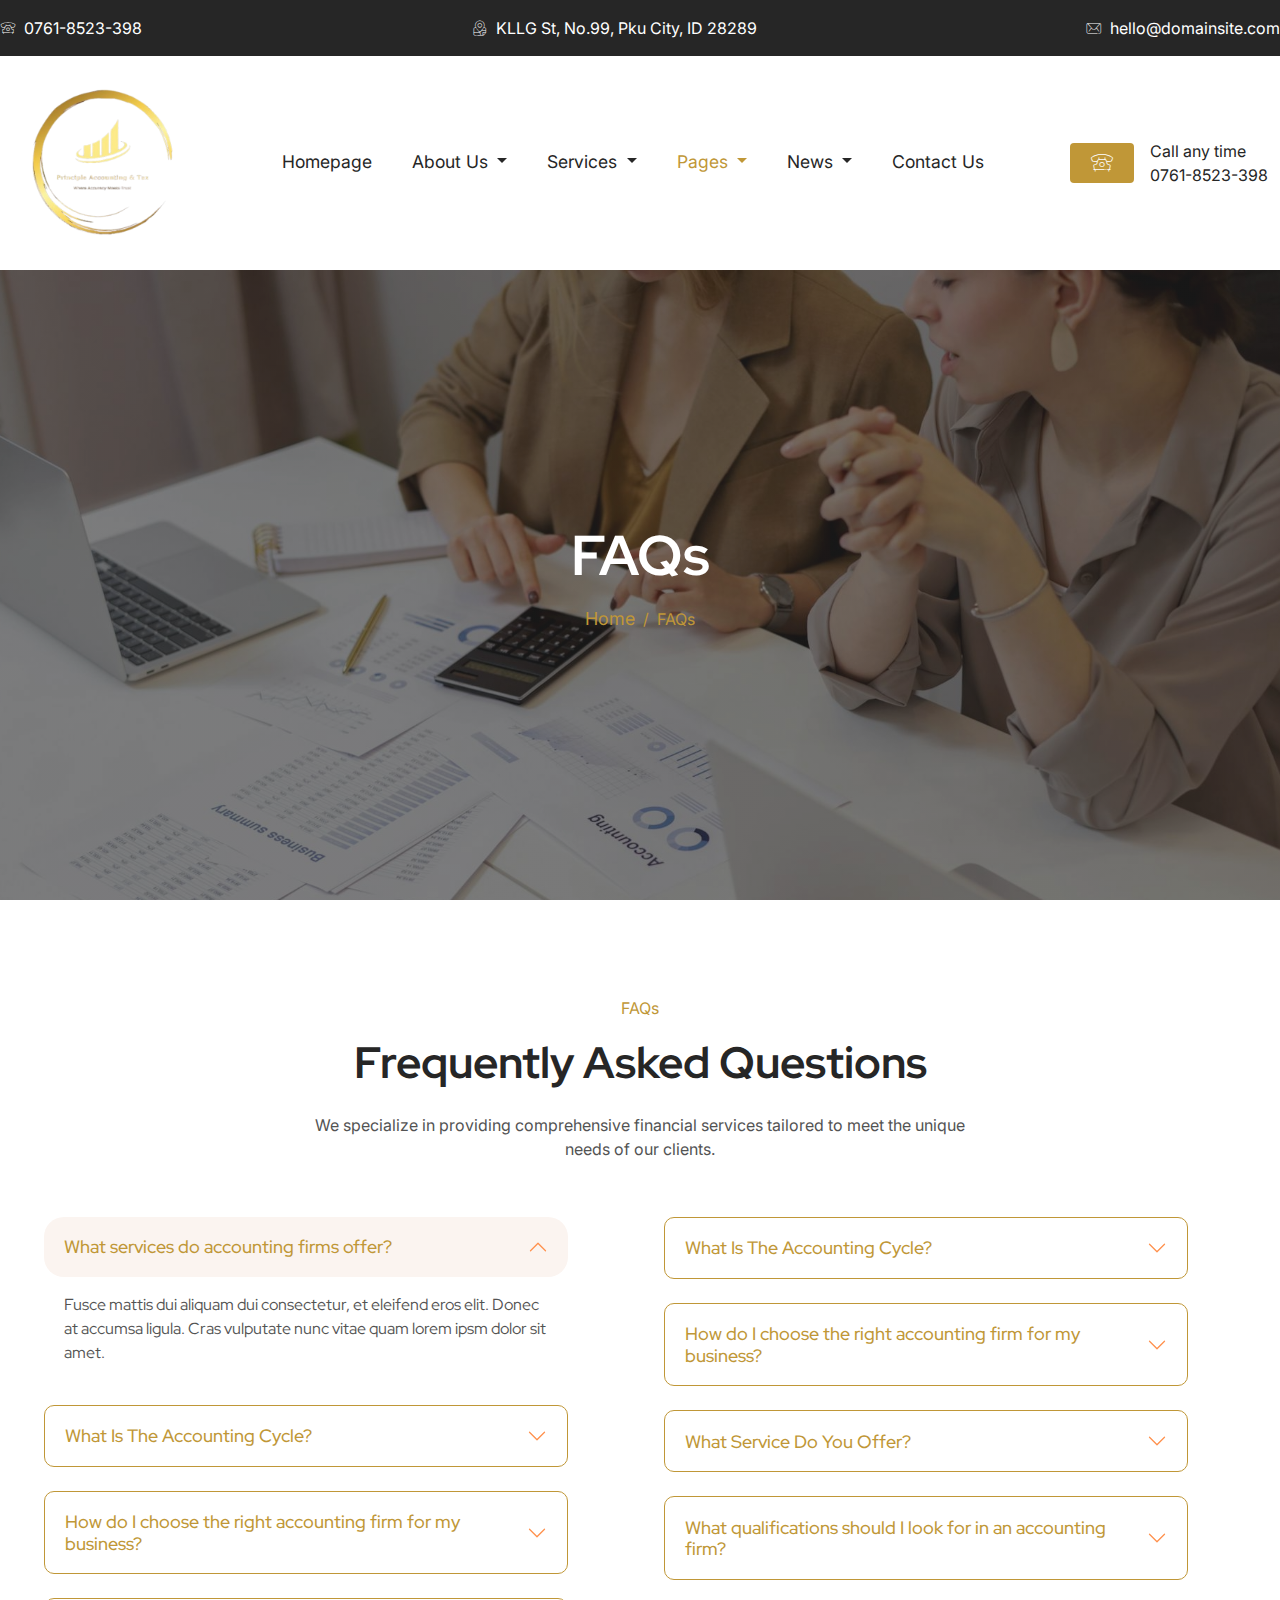
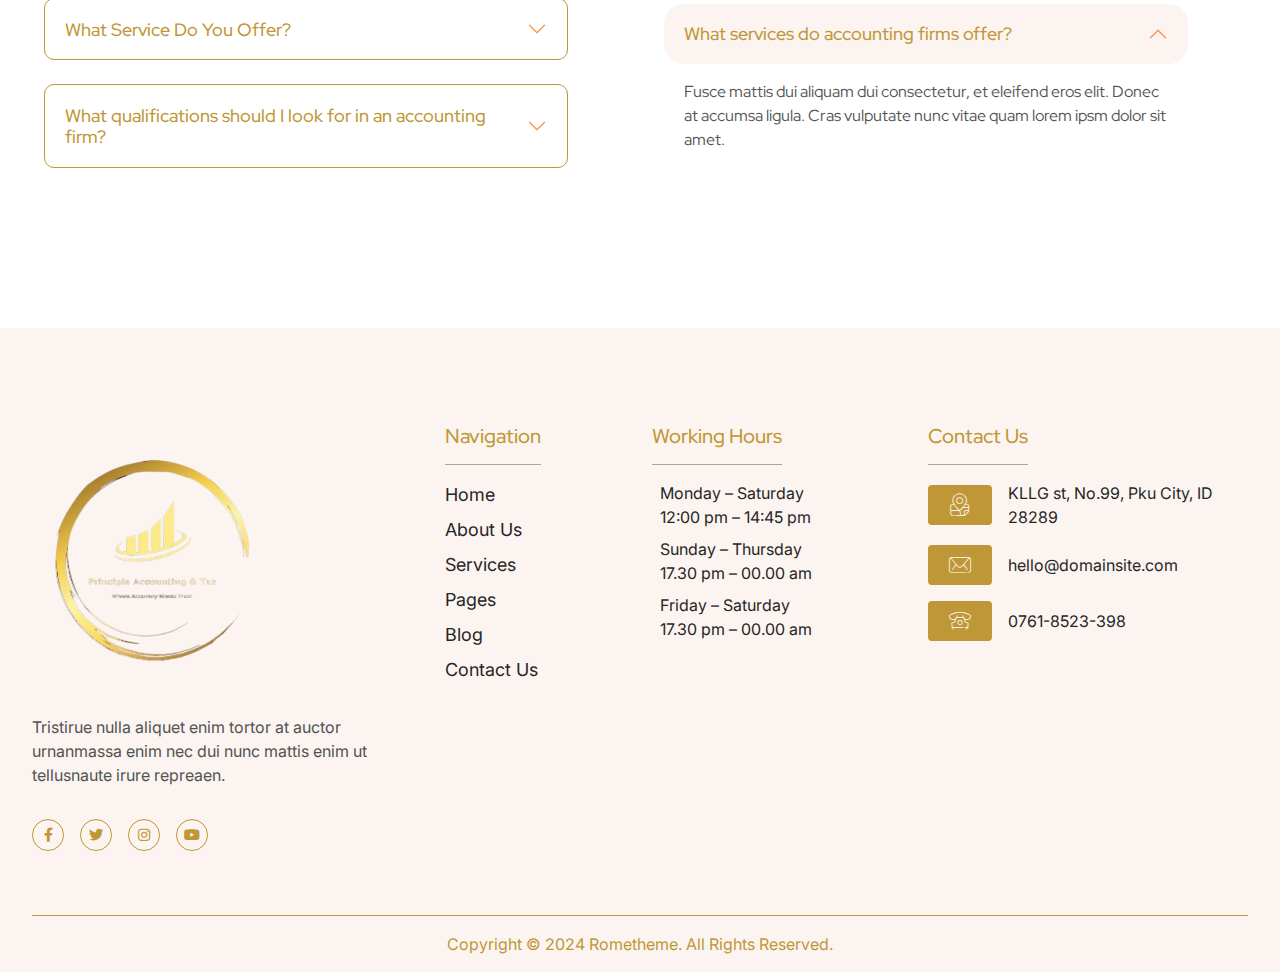
<file: faq.html>
<!DOCTYPE html>
<html lang="en">

<head>
    <meta charset="UTF-8">
    <meta name="viewport" content="width=device-width, initial-scale=1.0">
    <link rel="stylesheet" href="css/style.css">
    <link rel="icon" type="image/x-icon" href="image/logo.png">
    <title>Pluz - FAQs</title>
</head>

<body>
    <!-- Scripts -->
    <script src="js/vendor/jquery.min.js"></script>

    <!-- Header -->
    <div class="bg-text-color py-3">
        <div class="r-container">
            <div
                class="d-flex flex-xl-row flex-column justify-content-center justify-content-xl-between text-white align-items-center font-2">
                <span class="d-flex flex-row align-items-center gap-2">
                    <i class="rtmicon rtmicon-classic-phone text-white"></i>
                    0761-8523-398
                </span>
                <span class="d-flex flex-row align-items-center gap-2">
                    <i class="rtmicon rtmicon-location text-white"></i>
                    KLLG St, No.99, Pku City, ID 28289
                </span>
                <span class="d-flex flex-row align-items-center gap-2">
                    <i class="rtmicon rtmicon-envelope text-white"></i>
                    hello@domainsite.com
                </span>
            </div>
        </div>
    </div>
    <header class="sticky-top bg-accent-primary">
        <div class="r-container">
            <nav class="navbar navbar-expand-xl">
                <div class="container-fluid ps-3">
                    <div class="logo-container">
                        <a class="navbar-brand" href="#"><img src="image/logo.png" alt="" class="img-fluid"></a>
                    </div>
                    <button class="navbar-toggler" type="button" data-bs-toggle="collapse" data-bs-target="#navbarNav"
                        aria-controls="navbarNav" aria-expanded="false" aria-label="Toggle navigation">
                        <i class="fa-solid fa-bars-staggered accent-color-2"></i>
                    </button>
                    <div class="collapse navbar-collapse" id="navbarNav">
                        <ul class="navbar-nav mx-auto mb-2 mb-xl-0 gap-xl-4 gap-1">
                            <li class="nav-item">
                                <a class="nav-link" aria-current="page" href="index.html">Homepage</a>
                            </li>
                            <li class="nav-item dropdown">
                                <a class="nav-link dropdown-toggle" href="#" role="button" data-bs-toggle="dropdown"
                                    aria-expanded="false">
                                    About Us
                                </a>
                                <ul class="dropdown-menu">
                                    <li><a class="dropdown-item" href="about.html">About Us</a></li>
                                    <li><a class="dropdown-item" href="team.html">Team</a></li>
                                </ul>
                            </li>
                            <li class="nav-item dropdown">
                                <a class="nav-link dropdown-toggle" href="#" role="button"
                                    data-bs-toggle="dropdown" aria-expanded="false">
                                    Services
                                </a>
                                <ul class="dropdown-menu">
                                    <li><a class="dropdown-item" href="services.html">Services</a></li>
                                    <li><a class="dropdown-item" href="service_detail.html">Service Details</a>
                                    </li>
                                </ul>
                            </li>
                            <li class="nav-item dropdown">
                                <a class="nav-link active dropdown-toggle" href="#" role="button" data-bs-toggle="dropdown"
                                    aria-expanded="false">
                                    Pages
                                </a>
                                <ul class="dropdown-menu">
                                    <li><a class="dropdown-item" href="price_plan.html">Pricing Plan</a></li>
                                    <li><a class="dropdown-item active" href="faq.html">FAQs</a></li>
                                    <li><a class="dropdown-item" href="404.html">404 Error</a></li>
                                </ul>
                            </li>
                            <li class="nav-item dropdown">
                                <a class="nav-link dropdown-toggle" href="#" role="button" data-bs-toggle="dropdown"
                                    aria-expanded="false">
                                    News
                                </a>
                                <ul class="dropdown-menu">
                                    <li><a class="dropdown-item" href="blog.html">Last Article</a></li>
                                    <li><a class="dropdown-item" href="single_blog.html">Single Post</a></li>
                                </ul>
                            </li>
                            <li class="nav-item">
                                <a class="nav-link" href="contact.html">Contact Us</a>
                            </li>
                        </ul>
                        <div
                            class="d-flex flex-row align-items-center text-xl-start text-center justify-content-center gap-3">
                            <div class="contact-item">
                                <i class="rtmicon rtmicon-classic-phone fs-4"></i>
                            </div>
                            <div class="d-flex flex-column">
                                <span class="font-2">Call any time</span>
                                <span class="font-2">0761-8523-398</span>
                            </div>
                        </div>
                    </div>
                </div>
            </nav>
        </div>
    </header>
    <!-- End Header -->

    <!-- Main -->
    <main>
        <!-- Banner -->
        <div class="section position-relative"
            style="background-image: url(image/dummy-img-1920x900.jpg); height: 70vh;">
            <div class="bg-overlay"></div>
            <div class="r-container h-100 position-relative" style="z-index: 2;">
                <div class="d-flex flex-column w-100 h-100 justify-content-center mx-auto align-items-center text-white gap-3"
                    style="max-width: 895px;">
                    <h2 class="font-1 m-0 text-white fw-bold">FAQs</h2>
                    <nav aria-label="breadcrumb">
                        <ol class="breadcrumb">
                            <li class="breadcrumb-item"><a href="index.html">Home</a></li>
                            <li class="breadcrumb-item active" aria-current="page">FAQs</li>
                        </ol>
                    </nav>
                </div>
            </div>
        </div>

        <!-- FAQs -->
        <div class="section">
            <div class="r-container d-flex flex-column gap-4">
                <div class="d-flex flex-column gap-3 text-center mx-auto align-items-center" style="max-width: 667px;">
                    <span class="font-2 accent-color">FAQs</span>
                    <h3 class="fw-bold">Frequently Asked Questions</h3>
                    <p>
                        We specialize in providing comprehensive financial services tailored to meet the unique
                        needs of our clients.
                    </p>
                </div>
                <div class="row row-cols-xl-2 row-cols-1">
                    <div class="col px-4 mb-3">
                        <div class="d-flex flex-column gap-4 pe-xl-5 pb-5">
                            <div class="accordion mt-3 d-flex flex-column gap-4" id="faqAccordion1">
                                <div class="accordion-item">
                                    <h2 class="accordion-header">
                                        <button class="accordion-button" type="button" data-bs-toggle="collapse"
                                            data-bs-target="#faq1" aria-expanded="true" aria-controls="faq1">
                                            What services do accounting firms offer?
                                        </button>
                                    </h2>
                                    <div id="faq1" class="accordion-collapse collapse show"
                                        data-bs-parent="#faqAccordion1">
                                        <div class="accordion-body">
                                            Fusce mattis dui aliquam dui consectetur, et eleifend eros elit. Donec at
                                            accumsa ligula. Cras vulputate nunc vitae quam lorem ipsm dolor sit amet.
                                        </div>
                                    </div>
                                </div>
                                <div class="accordion-item">
                                    <h2 class="accordion-header">
                                        <button class="accordion-button collapsed" type="button"
                                            data-bs-toggle="collapse" data-bs-target="#faq2" aria-expanded="false"
                                            aria-controls="faq2">
                                            What Is The Accounting Cycle?
                                        </button>
                                    </h2>
                                    <div id="faq2" class="accordion-collapse collapse" data-bs-parent="#faqAccordion1">
                                        <div class="accordion-body">
                                            Fusce mattis dui aliquam dui consectetur, et eleifend eros elit. Donec at
                                            accumsa ligula. Cras vulputate nunc vitae quam lorem ipsm dolor sit amet.
                                        </div>
                                    </div>
                                </div>
                                <div class="accordion-item">
                                    <h2 class="accordion-header">
                                        <button class="accordion-button collapsed" type="button"
                                            data-bs-toggle="collapse" data-bs-target="#faq3" aria-expanded="false"
                                            aria-controls="faq3">
                                            How do I choose the right accounting firm for my business?
                                        </button>
                                    </h2>
                                    <div id="faq3" class="accordion-collapse collapse" data-bs-parent="#faqAccordion1">
                                        <div class="accordion-body">
                                            Fusce mattis dui aliquam dui consectetur, et eleifend eros elit. Donec at
                                            accumsa ligula. Cras vulputate nunc vitae quam lorem ipsm dolor sit amet.
                                        </div>
                                    </div>
                                </div>
                                <div class="accordion-item">
                                    <h2 class="accordion-header">
                                        <button class="accordion-button collapsed" type="button"
                                            data-bs-toggle="collapse" data-bs-target="#faq4" aria-expanded="false"
                                            aria-controls="faq4">
                                            What Service Do You Offer?
                                        </button>
                                    </h2>
                                    <div id="faq4" class="accordion-collapse collapse" data-bs-parent="#faqAccordion1">
                                        <div class="accordion-body">
                                            Fusce mattis dui aliquam dui consectetur, et eleifend eros elit. Donec at
                                            accumsa ligula. Cras vulputate nunc vitae quam lorem ipsm dolor sit amet.
                                        </div>
                                    </div>
                                </div>
                                <div class="accordion-item">
                                    <h2 class="accordion-header">
                                        <button class="accordion-button collapsed" type="button"
                                            data-bs-toggle="collapse" data-bs-target="#faq5" aria-expanded="false"
                                            aria-controls="faq5">
                                            What qualifications should I look for in an accounting firm?
                                        </button>
                                    </h2>
                                    <div id="faq5" class="accordion-collapse collapse" data-bs-parent="#faqAccordion1">
                                        <div class="accordion-body">
                                            Fusce mattis dui aliquam dui consectetur, et eleifend eros elit. Donec at
                                            accumsa ligula. Cras vulputate nunc vitae quam lorem ipsm dolor sit amet.
                                        </div>
                                    </div>
                                </div>
                            </div>
                        </div>
                    </div>
                    <div class="col px-4 mb-3">
                        <div class="d-flex flex-column gap-4 pe-xl-5 pb-5">
                            <div class="accordion mt-3 d-flex flex-column gap-4" id="faqAccordion2">
                                <div class="accordion-item">
                                    <h2 class="accordion-header">
                                        <button class="accordion-button collapsed" type="button"
                                            data-bs-toggle="collapse" data-bs-target="#faq6" aria-expanded="true"
                                            aria-controls="faq6">
                                            What Is The Accounting Cycle?
                                        </button>
                                    </h2>
                                    <div id="faq6" class="accordion-collapse collapse" data-bs-parent="#faqAccordion2">
                                        <div class="accordion-body">
                                            Fusce mattis dui aliquam dui consectetur, et eleifend eros elit. Donec at
                                            accumsa ligula. Cras vulputate nunc vitae quam lorem ipsm dolor sit amet.
                                        </div>
                                    </div>
                                </div>
                                <div class="accordion-item">
                                    <h2 class="accordion-header">
                                        <button class="accordion-button collapsed" type="button"
                                            data-bs-toggle="collapse" data-bs-target="#faq7" aria-expanded="false"
                                            aria-controls="faq7">
                                            How do I choose the right accounting firm for my business?
                                        </button>
                                    </h2>
                                    <div id="faq7" class="accordion-collapse collapse" data-bs-parent="#faqAccordion2">
                                        <div class="accordion-body">
                                            Fusce mattis dui aliquam dui consectetur, et eleifend eros elit. Donec at
                                            accumsa ligula. Cras vulputate nunc vitae quam lorem ipsm dolor sit amet.
                                        </div>
                                    </div>
                                </div>
                                <div class="accordion-item">
                                    <h2 class="accordion-header">
                                        <button class="accordion-button collapsed" type="button"
                                            data-bs-toggle="collapse" data-bs-target="#faq8" aria-expanded="false"
                                            aria-controls="faq8">
                                            What Service Do You Offer?
                                        </button>
                                    </h2>
                                    <div id="faq8" class="accordion-collapse collapse" data-bs-parent="#faqAccordion2">
                                        <div class="accordion-body">
                                            Fusce mattis dui aliquam dui consectetur, et eleifend eros elit. Donec at
                                            accumsa ligula. Cras vulputate nunc vitae quam lorem ipsm dolor sit amet.
                                        </div>
                                    </div>
                                </div>
                                <div class="accordion-item">
                                    <h2 class="accordion-header">
                                        <button class="accordion-button collapsed" type="button"
                                            data-bs-toggle="collapse" data-bs-target="#faq9" aria-expanded="false"
                                            aria-controls="faq9">
                                            What qualifications should I look for in an accounting firm?
                                        </button>
                                    </h2>
                                    <div id="faq9" class="accordion-collapse collapse" data-bs-parent="#faqAccordion2">
                                        <div class="accordion-body">
                                            Fusce mattis dui aliquam dui consectetur, et eleifend eros elit. Donec at
                                            accumsa ligula. Cras vulputate nunc vitae quam lorem ipsm dolor sit amet.
                                        </div>
                                    </div>
                                </div>
                                <div class="accordion-item">
                                    <h2 class="accordion-header">
                                        <button class="accordion-button" type="button" data-bs-toggle="collapse"
                                            data-bs-target="#faq10" aria-expanded="false" aria-controls="faq10">
                                            What services do accounting firms offer?
                                        </button>
                                    </h2>
                                    <div id="faq10" class="accordion-collapse collapse show"
                                        data-bs-parent="#faqAccordion2">
                                        <div class="accordion-body">
                                            Fusce mattis dui aliquam dui consectetur, et eleifend eros elit. Donec at
                                            accumsa ligula. Cras vulputate nunc vitae quam lorem ipsm dolor sit amet.
                                        </div>
                                    </div>
                                </div>
                            </div>
                        </div>
                    </div>
                </div>
            </div>
        </div>

    </main>

    <footer>
        <div class="section pb-0 bg-accent">
            <div class="r-container">
                <div class="border-bottom border-accent-color pb-xl-5 pb-0">
                    <div class="row row-cols-xl-3 row-cols-1">
                        <div class="col col-xl-4 mb-3">
                            <div class="d-flex flex-column gap-3 pe-xl-5">
                                <img src="image/logo.png" alt="" class="img-fluid" width="250">
                                <p>
                                    Tristirue nulla aliquet enim tortor at auctor urnanmassa enim nec dui nunc mattis
                                    enim ut tellusnaute irure repreaen. 
                                </p>
                                <div class="social-container mb-xl-0">
                                    <a href="https://www.facebook.com" class="social-item-2">
                                        <i class="fa-brands fa-xs fa-facebook-f"></i>
                                    </a>
                                    <a href="https://www.twitter.com" class="social-item-2">
                                        <i class="fa-brands fa-xs fa-twitter"></i>
                                    </a>
                                    <a href="https://www.instagram.com" class="social-item-2">
                                        <i class="fa-brands fa-xs fa-instagram"></i>
                                    </a>
                                    <a href="https://www.youtube.com" class="social-item-2">
                                        <i class="fa-brands fa-xs fa-youtube"></i>
                                    </a>
                                </div>
                            </div>
                        </div>
                        <div class="col col-xl-8 mb-3">
                            <div class="row row-cols-xl-3 row-cols-1">
                                <div class="col-xl-3 mb-3">
                                    <div class="d-flex flex-column gap-3">
                                        <div class="pb-2 w-max-content border-bottom border-accent-2">
                                            <h5 class="font-1 accent-color">Navigation</h5>
                                        </div>
                                        <ul class="list ps-0 gap-2 accent-color">
                                            <li>
                                                <a href="" class="link d-flex flex-row gap-3 align-items-center">
                                                    Home
                                                </a>
                                            </li>
                                            <li>
                                                <a href="" class="link d-flex flex-row gap-3 align-items-center">
                                                    About Us
                                                </a>
                                            </li>
                                            <li>
                                                <a href="" class="link d-flex flex-row gap-3 align-items-center">
                                                    Services
                                                </a>
                                            </li>
                                            <li>
                                                <a href="" class="link d-flex flex-row gap-3 align-items-center">
                                                    Pages
                                                </a>
                                            </li>
                                            <li>
                                                <a href="" class="link d-flex flex-row gap-3 align-items-center">
                                                    Blog
                                                </a>
                                            </li>
                                            <li>
                                                <a href="" class="link d-flex flex-row gap-3 align-items-center">
                                                    Contact Us
                                                </a>
                                            </li>
                                        </ul>
                                    </div>
                                </div>
                                <div class="col-xl-4 mb-3">
                                    <div class="d-flex flex-column gap-3">
                                        <div class="pb-2 w-max-content border-bottom border-accent-2">
                                            <h5 class="font-1 accent-color">Working Hours</h5>
                                        </div>
                                        <ul class="list gap-2">
                                            <li class="d-flex flex-column">
                                                <span>Monday – Saturday</span>
                                                <span>12:00 pm – 14:45 pm</span>
                                            </li>
                                            <li class="d-flex flex-column">
                                                <span>Sunday – Thursday</span>
                                                <span>17.30 pm – 00.00 am</span>
                                            </li>
                                            <li class="d-flex flex-column">
                                                <span>Friday – Saturday</span>
                                                <span>17.30 pm – 00.00 am</span>
                                            </li>
                                        </ul>
                                    </div>
                                </div>
                                <div class="col-xl-5 mb-xl-3 mb-0">
                                    <div class="d-flex flex-column gap-3">
                                        <div class="pb-2 w-max-content border-bottom border-accent-2">
                                            <h5 class="font-1 accent-color">Contact Us</h5>
                                        </div>
                                        <div class="d-flex flex-column gap-3">
                                            <span class="d-flex flex-row align-items-center font-2 gap-3">
                                                <div class="contact-item">
                                                    <i class="rtmicon rtmicon-location fs-4"></i>
                                                </div>
                                                KLLG st, No.99, Pku City, ID 28289
                                            </span>
                                            <span class="d-flex flex-row align-items-center font-2 gap-3">
                                                <div class="contact-item">
                                                    <i class="rtmicon rtmicon-envelope fs-4"></i>
                                                </div>
                                                hello@domainsite.com
                                            </span>
                                            <span class="d-flex flex-row align-items-center font-2 gap-3">
                                                <div class="contact-item">
                                                    <i class="rtmicon rtmicon-classic-phone  fs-4"></i>
                                                </div>
                                                0761-8523-398
                                            </span>
                                        </div>
                                    </div>
                                </div>
                            </div>
                        </div>
                    </div>
                </div>
                <div class="section d-flex flex-xl-row flex-column gap-3 justify-content-center py-3">
                    <span class="text-xl-center accent-color text-center fs-6 font-2">
                        Copyright © 2024 Rometheme. All Rights Reserved.
                    </span>
                </div>
            </div>
        </div>
    </footer>

    <script src="js/vendor/bootstrap.bundle.min.js"></script>
    <script src="js/vendor/swiper-bundle.min.js"></script>
    <script src="js/script.js"></script>
    <script src="js/swiper-script.js"></script>
    <script src="js/submit-form.js"></script>
    <script src="js/vendor/isotope.pkgd.min.js"></script>
    <script src="js/video_embedded.js"></script>
    <script src="js/vendor/fslightbox.js"></script>
</body>

</html>
</file>
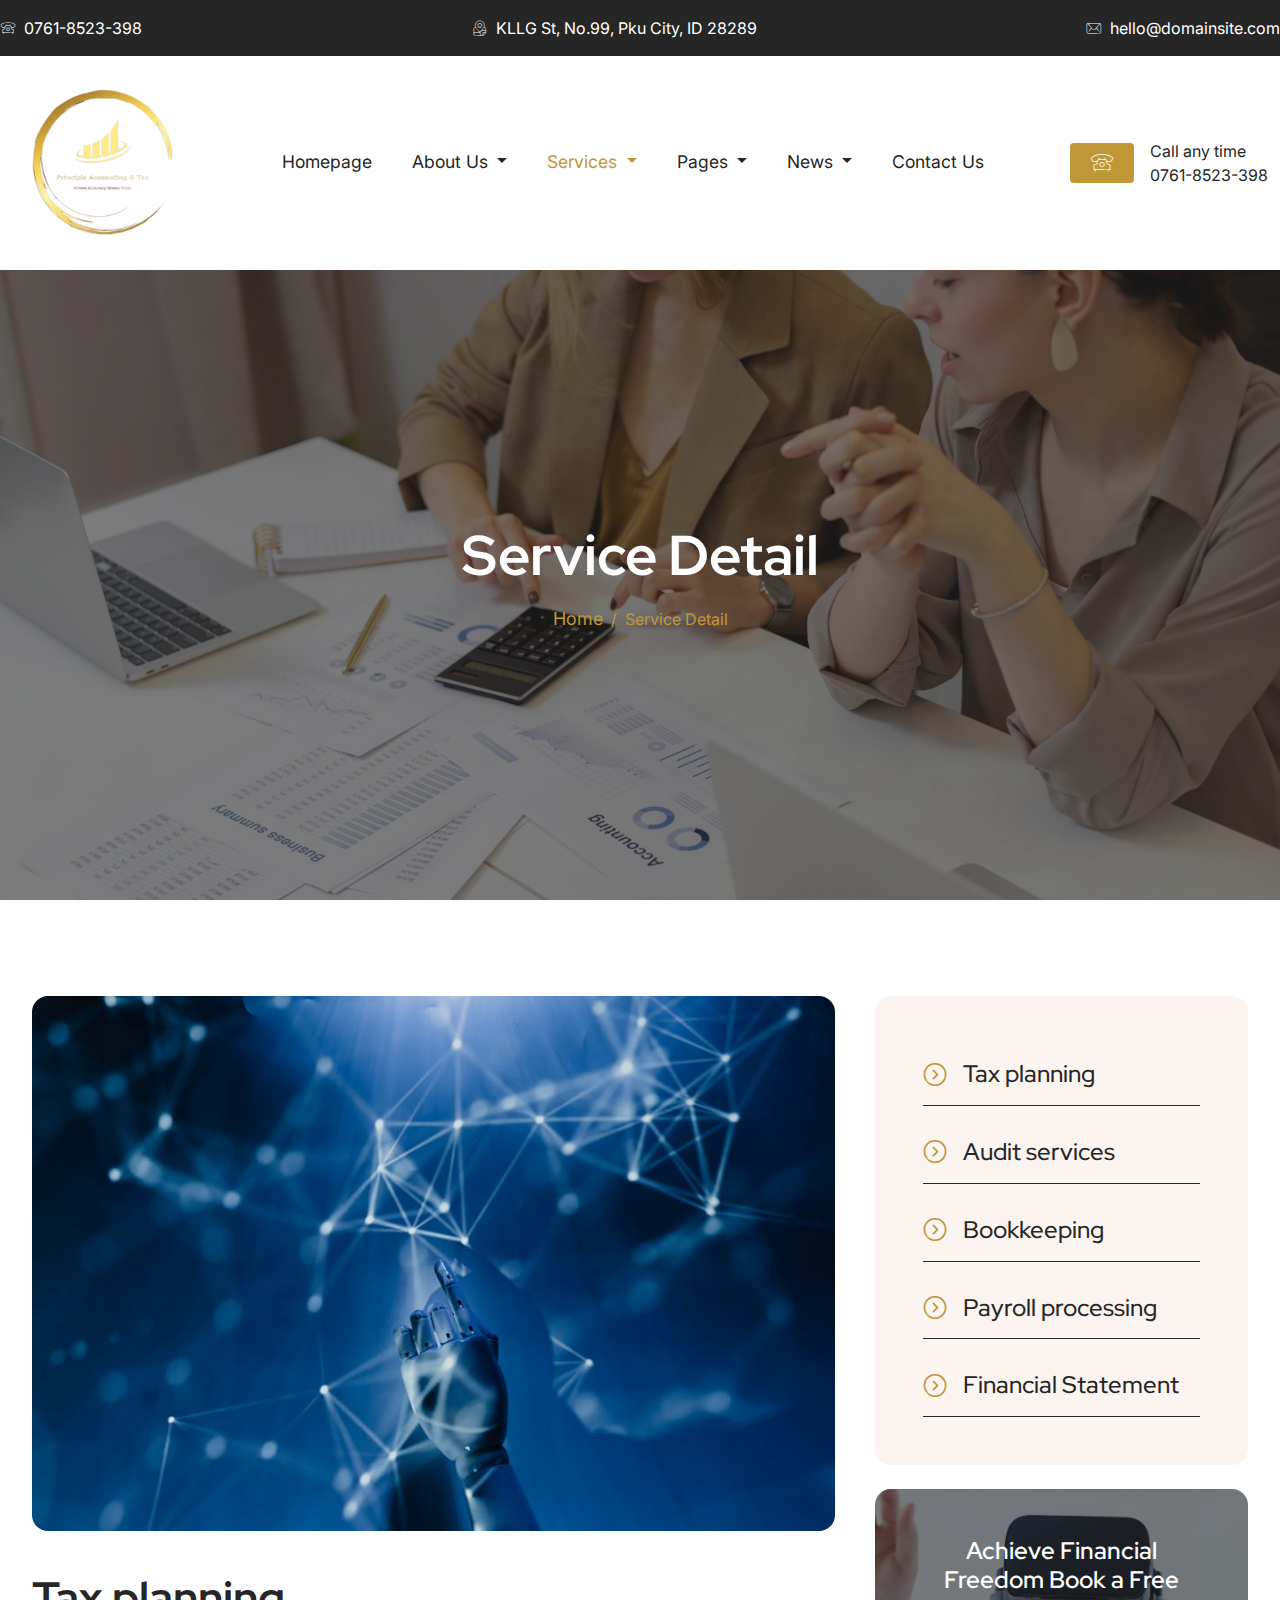
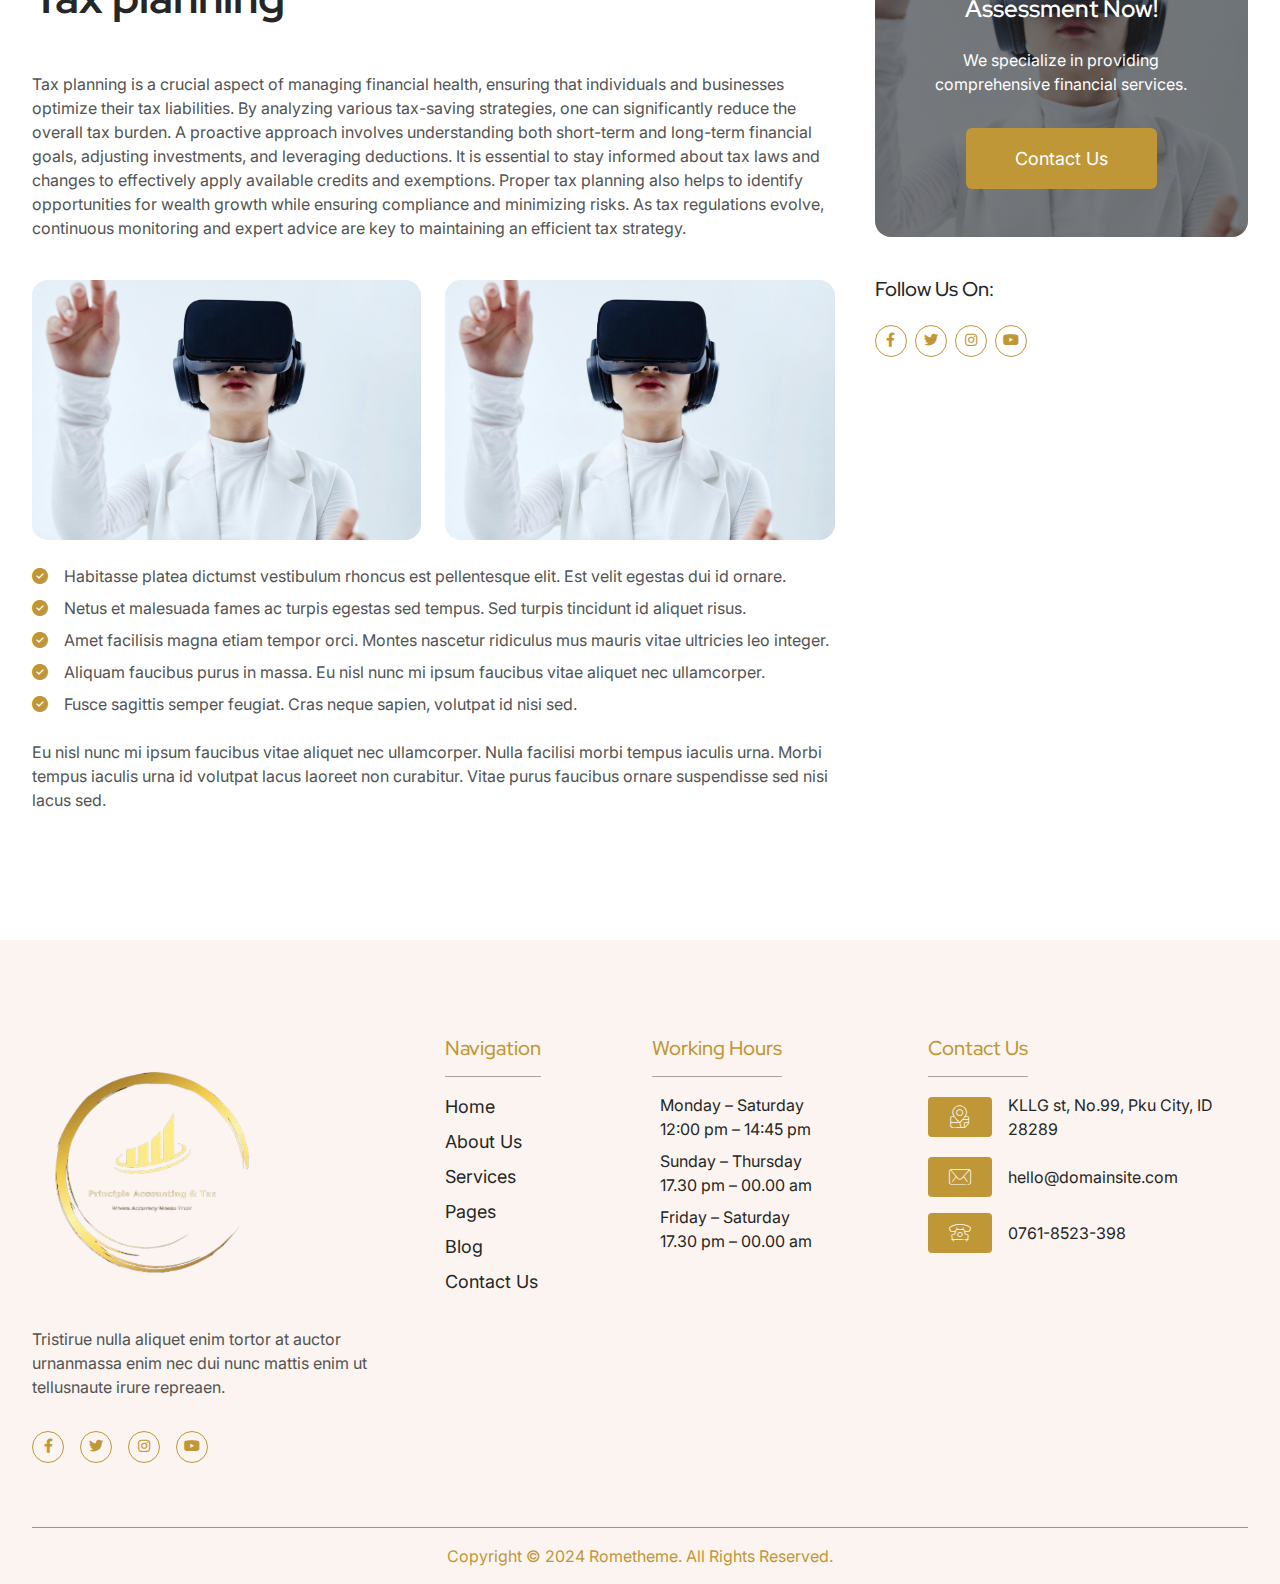
<file: service_detail.html>
<!DOCTYPE html>
<html lang="en">

<head>
    <meta charset="UTF-8">
    <meta name="viewport" content="width=device-width, initial-scale=1.0">
    <link rel="stylesheet" href="css/style.css">
    <link rel="icon" type="image/x-icon" href="image/logo.png">
    <title>Pluz - Service Detail</title>
</head>

<body>
    <!-- Scripts -->
    <script src="js/vendor/jquery.min.js"></script>

    <!-- Header -->
    <div class="bg-text-color py-3">
        <div class="r-container">
            <div
                class="d-flex flex-xl-row flex-column justify-content-center justify-content-xl-between text-white align-items-center font-2">
                <span class="d-flex flex-row align-items-center gap-2">
                    <i class="rtmicon rtmicon-classic-phone text-white"></i>
                    0761-8523-398
                </span>
                <span class="d-flex flex-row align-items-center gap-2">
                    <i class="rtmicon rtmicon-location text-white"></i>
                    KLLG St, No.99, Pku City, ID 28289
                </span>
                <span class="d-flex flex-row align-items-center gap-2">
                    <i class="rtmicon rtmicon-envelope text-white"></i>
                    hello@domainsite.com
                </span>
            </div>
        </div>
    </div>
    <header class="sticky-top bg-accent-primary">
        <div class="r-container">
            <nav class="navbar navbar-expand-xl">
                <div class="container-fluid ps-3">
                    <div class="logo-container">
                        <a class="navbar-brand" href="#"><img src="image/logo.png" alt="" class="img-fluid"></a>
                    </div>
                    <button class="navbar-toggler" type="button" data-bs-toggle="collapse" data-bs-target="#navbarNav"
                        aria-controls="navbarNav" aria-expanded="false" aria-label="Toggle navigation">
                        <i class="fa-solid fa-bars-staggered accent-color-2"></i>
                    </button>
                    <div class="collapse navbar-collapse" id="navbarNav">
                        <ul class="navbar-nav mx-auto mb-2 mb-xl-0 gap-xl-4 gap-1">
                            <li class="nav-item">
                                <a class="nav-link" aria-current="page" href="index.html">Homepage</a>
                            </li>
                            <li class="nav-item dropdown">
                                <a class="nav-link dropdown-toggle" href="#" role="button" data-bs-toggle="dropdown"
                                    aria-expanded="false">
                                    About Us
                                </a>
                                <ul class="dropdown-menu">
                                    <li><a class="dropdown-item" href="about.html">About Us</a></li>
                                    <li><a class="dropdown-item" href="team.html">Team</a></li>
                                </ul>
                            </li>
                            <li class="nav-item dropdown">
                                <a class="nav-link active dropdown-toggle" href="#" role="button"
                                    data-bs-toggle="dropdown" aria-expanded="false">
                                    Services
                                </a>
                                <ul class="dropdown-menu">
                                    <li><a class="dropdown-item" href="services.html">Services</a></li>
                                    <li><a class="dropdown-item active" href="service_detail.html">Service Details</a>
                                    </li>
                                </ul>
                            </li>
                            <li class="nav-item dropdown">
                                <a class="nav-link dropdown-toggle" href="#" role="button" data-bs-toggle="dropdown"
                                    aria-expanded="false">
                                    Pages
                                </a>
                                <ul class="dropdown-menu">
                                    <li><a class="dropdown-item" href="price_plan.html">Pricing Plan</a></li>
                                    <li><a class="dropdown-item" href="faq.html">FAQs</a></li>
                                    <li><a class="dropdown-item" href="404.html">404 Error</a></li>
                                                         </ul>
                            </li>
                            <li class="nav-item dropdown">
                                <a class="nav-link dropdown-toggle" href="#" role="button" data-bs-toggle="dropdown"
                                    aria-expanded="false">
                                    News
                                </a>
                                <ul class="dropdown-menu">
                                    <li><a class="dropdown-item" href="blog.html">Last Article</a></li>
                                    <li><a class="dropdown-item" href="single_blog.html">Single Post</a></li>
                                </ul>
                            </li>
                            <li class="nav-item">
                                <a class="nav-link" href="contact.html">Contact Us</a>
                            </li>
                        </ul>
                        <div
                            class="d-flex flex-row align-items-center text-xl-start text-center justify-content-center gap-3">
                            <div class="contact-item">
                                <i class="rtmicon rtmicon-classic-phone fs-4"></i>
                            </div>
                            <div class="d-flex flex-column">
                                <span class="font-2">Call any time</span>
                                <span class="font-2">0761-8523-398</span>
                            </div>
                        </div>
                    </div>
                </div>
            </nav>
        </div>
    </header>
    <!-- End Header -->

    <!-- Main -->
    <main>
        <!-- Banner -->
        <div class="section position-relative"
            style="background-image: url(image/dummy-img-1920x900.jpg); height: 70vh;">
            <div class="bg-overlay"></div>
            <div class="r-container h-100 position-relative" style="z-index: 2;">
                <div class="d-flex flex-column w-100 h-100 justify-content-center mx-auto align-items-center text-white gap-3"
                    style="max-width: 895px;">
                    <h2 class="font-1 m-0 text-white fw-bold">Service Detail</h2>
                    <nav aria-label="breadcrumb">
                        <ol class="breadcrumb">
                            <li class="breadcrumb-item"><a href="index.html">Home</a></li>
                            <li class="breadcrumb-item active" aria-current="page">Service Detail</li>
                        </ol>
                    </nav>
                </div>
            </div>
        </div>

        <!-- Section Service Details -->
        <div class="section">
            <div class="r-container">
                <div class="row row-cols-xl-2 row-cols-1">
                    <div class="col col-xl-8">
                        <div class="d-flex flex-column gap-4">
                            <div class="mb-3">
                                <img src="image/dummy-img-900x600.jpg" alt="" class="img-fluid rounded-3">
                            </div>
                            <div class="mb-3">
                                <h3 class="font-1 fw-bold">Tax planning</h3>
                            </div>
                            <p>
                                Tax planning is a crucial aspect of managing financial health,
                                 ensuring that individuals and businesses optimize their tax liabilities. 
                                 By analyzing various tax-saving strategies, one can significantly reduce the overall tax burden. 
                                 A proactive approach involves understanding both short-term and long-term financial goals, adjusting investments, 
                                 and leveraging deductions. It is essential to stay informed about tax laws and changes to effectively apply available
                                 credits and exemptions. Proper tax planning also helps to identify opportunities for wealth growth while ensuring
                                 compliance and minimizing risks. As tax regulations evolve,
                                 continuous monitoring and expert advice are key to maintaining an efficient tax strategy.
                            </p>
                            <div class="row row-cols-xl-2 row-cols-1">
                                <div class="col">
                                    <img src="image/dummy-img-600x400.jpg" alt="" class="img-fluid rounded-3">
                                </div>
                                <div class="col">
                                    <img src="image/dummy-img-600x400.jpg" alt="" class="img-fluid rounded-3">
                                </div>
                            </div>
                            <div class="d-flex flex-column gap-2">
                                <div class="d-flex flex-row gap-3 align-items-center text-color-2 font-2">
                                    <i class="fa-solid fa-circle-check accent-color"></i>
                                    Habitasse platea dictumst vestibulum rhoncus est pellentesque elit. Est velit
                                    egestas dui id ornare.
                                </div>
                                <div class="d-flex flex-row gap-3 align-items-center text-color-2 font-2">
                                    <i class="fa-solid fa-circle-check accent-color"></i>
                                    Netus et malesuada fames ac turpis egestas sed tempus. Sed turpis tincidunt id
                                    aliquet risus.
                                </div>
                                <div class="d-flex flex-row gap-3 align-items-center text-color-2 font-2">
                                    <i class="fa-solid fa-circle-check accent-color"></i>
                                    Amet facilisis magna etiam tempor orci. Montes nascetur ridiculus mus mauris vitae
                                    ultricies leo integer.
                                </div>
                                <div class="d-flex flex-row gap-3 align-items-center text-color-2 font-2">
                                    <i class="fa-solid fa-circle-check accent-color"></i>
                                    Aliquam faucibus purus in massa. Eu nisl nunc mi ipsum faucibus vitae aliquet nec
                                    ullamcorper.
                                </div>
                                <div class="d-flex flex-row gap-3 align-items-center text-color-2 font-2">
                                    <i class="fa-solid fa-circle-check accent-color"></i>
                                    Fusce sagittis semper feugiat. Cras neque sapien, volutpat id nisi sed.
                                </div>
                            </div>
                            <div class="mb-3">
                                <p>
                                    Eu nisl nunc mi ipsum faucibus vitae aliquet nec ullamcorper. Nulla facilisi morbi
                                    tempus iaculis urna. Morbi tempus iaculis urna id volutpat lacus laoreet non
                                    curabitur. Vitae purus faucibus ornare suspendisse sed nisi lacus sed.
                                </p>
                            </div>
                        </div>
                    </div>
                    <div class="col col-xl-4">
                        <div class="d-flex flex-column gap-4 ps-3">
                            <div class="p-5 d-flex flex-column gap-3 bg-accent rounded-3">
                                <ul class="list-group gap-3">
                                    <li class="list-group-item border-0 p-0">
                                        <a href=""
                                            class="link d-flex flex-row align-items-center gap-3 py-3">
                                            <i class="rtmicon rtmicon-chevron-circle-right fs-4 accent-color fw-bold"></i>
                                            <h4 class="font-1 m-0">Tax planning</h4>
                                        </a>
                                    </li>
                                    <li class="list-group-item border-0 p-0">
                                        <a href=""
                                            class="link d-flex flex-row align-items-center gap-3 py-3">
                                            <i class="rtmicon rtmicon-chevron-circle-right fs-4 accent-color fw-bold"></i>
                                            <h4 class="font-1 m-0">Audit services</h4>
                                        </a>
                                    </li>
                                    <li class="list-group-item border-0 p-0">
                                        <a href=""
                                            class="link d-flex flex-row align-items-center gap-3 py-3">
                                            <i class="rtmicon rtmicon-chevron-circle-right fs-4 accent-color fw-bold"></i>
                                            <h4 class="font-1 m-0">Bookkeeping</h4>
                                        </a>
                                    </li>
                                    <li class="list-group-item border-0 p-0">
                                        <a href=""
                                            class="link d-flex flex-row align-items-center gap-3 py-3">
                                            <i class="rtmicon rtmicon-chevron-circle-right fs-4 accent-color fw-bold"></i>
                                            <h4 class="font-1 m-0">Payroll processing</h4>
                                        </a>
                                    </li>
                                    <li class="list-group-item border-0 p-0">
                                        <a href=""
                                            class="link d-flex flex-row align-items-center gap-3 py-3">
                                            <i class="rtmicon rtmicon-chevron-circle-right fs-4 accent-color fw-bold"></i>
                                            <h4 class="font-1 m-0">Financial Statement</h4>
                                        </a>
                                    </li>
                                </ul>
                            </div>
                            <div class="position-relative overflow-hidden rounded-3"
                                style="background-image: url(image/dummy-img-600x400.jpg); background-size: cover; background-position: center;">
                                <div class="bg-overlay"></div>
                                <div class="position-relative p-5" style="z-index: 2;">
                                    <div
                                        class="d-flex flex-column mx-auto text-center align-items-center text-white gap-3">
                                        <h4 class="font-1 text-white fw-semibold">Achieve Financial Freedom
                                            Book a Free Assessment Now!</h4>
                                        <p class="text-white">We specialize in providing comprehensive financial services.</p>
                                            <div class="w-max-content">
                                                <a href="contact.html" class="btn btn-accent rounded-2 d-flex flex-row gap-2 px-5 py-3">
                                                    Contact Us
                                                </a>
                                            </div>
                                    </div>
                                </div>
                            </div>
                            <div class="d-flex flex-column gap-3 mt-3">
                                <h5>Follow Us On:</h5>
                                <div class="social-container team mb-xl-0 mb-3 gap-2">
                                    <a href="https://www.facebook.com" class="social-item-2">
                                        <i class="fa-brands fa-xs fa-facebook-f"></i>
                                    </a>
                                    <a href="https://www.twitter.com" class="social-item-2">
                                        <i class="fa-brands fa-xs fa-twitter"></i>
                                    </a>
                                    <a href="https://www.instagram.com" class="social-item-2">
                                        <i class="fa-brands fa-xs fa-instagram"></i>
                                    </a>
                                    <a href="https://www.youtube.com" class="social-item-2">
                                        <i class="fa-brands fa-xs fa-youtube"></i>
                                    </a>
                                </div>
                            </div>
                        </div>
                    </div>
                </div>
            </div>
        </div>

    </main>

    <footer>
        <div class="section pb-0 bg-accent">
            <div class="r-container">
                <div class="border-bottom border-accent-color pb-xl-5 pb-0">
                    <div class="row row-cols-xl-3 row-cols-1">
                        <div class="col col-xl-4 mb-3">
                            <div class="d-flex flex-column gap-3 pe-xl-5">
                                <img src="image/logo.png" alt="" class="img-fluid" width="250">
                                <p>
                                    Tristirue nulla aliquet enim tortor at auctor urnanmassa enim nec dui nunc mattis
                                    enim ut tellusnaute irure repreaen. 
                                </p>
                                <div class="social-container mb-xl-0">
                                    <a href="https://www.facebook.com" class="social-item-2">
                                        <i class="fa-brands fa-xs fa-facebook-f"></i>
                                    </a>
                                    <a href="https://www.twitter.com" class="social-item-2">
                                        <i class="fa-brands fa-xs fa-twitter"></i>
                                    </a>
                                    <a href="https://www.instagram.com" class="social-item-2">
                                        <i class="fa-brands fa-xs fa-instagram"></i>
                                    </a>
                                    <a href="https://www.youtube.com" class="social-item-2">
                                        <i class="fa-brands fa-xs fa-youtube"></i>
                                    </a>
                                </div>
                            </div>
                        </div>
                        <div class="col col-xl-8 mb-3">
                            <div class="row row-cols-xl-3 row-cols-1">
                                <div class="col-xl-3 mb-3">
                                    <div class="d-flex flex-column gap-3">
                                        <div class="pb-2 w-max-content border-bottom border-accent-2">
                                            <h5 class="font-1 accent-color">Navigation</h5>
                                        </div>
                                        <ul class="list ps-0 gap-2 accent-color">
                                            <li>
                                                <a href="" class="link d-flex flex-row gap-3 align-items-center">
                                                    Home
                                                </a>
                                            </li>
                                            <li>
                                                <a href="" class="link d-flex flex-row gap-3 align-items-center">
                                                    About Us
                                                </a>
                                            </li>
                                            <li>
                                                <a href="" class="link d-flex flex-row gap-3 align-items-center">
                                                    Services
                                                </a>
                                            </li>
                                            <li>
                                                <a href="" class="link d-flex flex-row gap-3 align-items-center">
                                                    Pages
                                                </a>
                                            </li>
                                            <li>
                                                <a href="" class="link d-flex flex-row gap-3 align-items-center">
                                                    Blog
                                                </a>
                                            </li>
                                            <li>
                                                <a href="" class="link d-flex flex-row gap-3 align-items-center">
                                                    Contact Us
                                                </a>
                                            </li>
                                        </ul>
                                    </div>
                                </div>
                                <div class="col-xl-4 mb-3">
                                    <div class="d-flex flex-column gap-3">
                                        <div class="pb-2 w-max-content border-bottom border-accent-2">
                                            <h5 class="font-1 accent-color">Working Hours</h5>
                                        </div>
                                        <ul class="list gap-2">
                                            <li class="d-flex flex-column">
                                                <span>Monday – Saturday</span>
                                                <span>12:00 pm – 14:45 pm</span>
                                            </li>
                                            <li class="d-flex flex-column">
                                                <span>Sunday – Thursday</span>
                                                <span>17.30 pm – 00.00 am</span>
                                            </li>
                                            <li class="d-flex flex-column">
                                                <span>Friday – Saturday</span>
                                                <span>17.30 pm – 00.00 am</span>
                                            </li>
                                        </ul>
                                    </div>
                                </div>
                                <div class="col-xl-5 mb-xl-3 mb-0">
                                    <div class="d-flex flex-column gap-3">
                                        <div class="pb-2 w-max-content border-bottom border-accent-2">
                                            <h5 class="font-1 accent-color">Contact Us</h5>
                                        </div>
                                        <div class="d-flex flex-column gap-3">
                                            <span class="d-flex flex-row align-items-center font-2 gap-3">
                                                <div class="contact-item">
                                                    <i class="rtmicon rtmicon-location fs-4"></i>
                                                </div>
                                                KLLG st, No.99, Pku City, ID 28289
                                            </span>
                                            <span class="d-flex flex-row align-items-center font-2 gap-3">
                                                <div class="contact-item">
                                                    <i class="rtmicon rtmicon-envelope fs-4"></i>
                                                </div>
                                                hello@domainsite.com
                                            </span>
                                            <span class="d-flex flex-row align-items-center font-2 gap-3">
                                                <div class="contact-item">
                                                    <i class="rtmicon rtmicon-classic-phone  fs-4"></i>
                                                </div>
                                                0761-8523-398
                                            </span>
                                        </div>
                                    </div>
                                </div>
                            </div>
                        </div>
                    </div>
                </div>
                <div class="section d-flex flex-xl-row flex-column gap-3 justify-content-center py-3">
                    <span class="text-xl-center accent-color text-center fs-6 font-2">
                        Copyright © 2024 Rometheme. All Rights Reserved.
                    </span>
                </div>
            </div>
        </div>
    </footer>

    <script src="js/vendor/bootstrap.bundle.min.js"></script>
    <script src="js/vendor/swiper-bundle.min.js"></script>
    <script src="js/script.js"></script>
    <script src="js/swiper-script.js"></script>
    <script src="js/submit-form.js"></script>
    <script src="js/vendor/isotope.pkgd.min.js"></script>
    <script src="js/video_embedded.js"></script>
    <script src="js/vendor/fslightbox.js"></script>
</body>

</html>
</file>
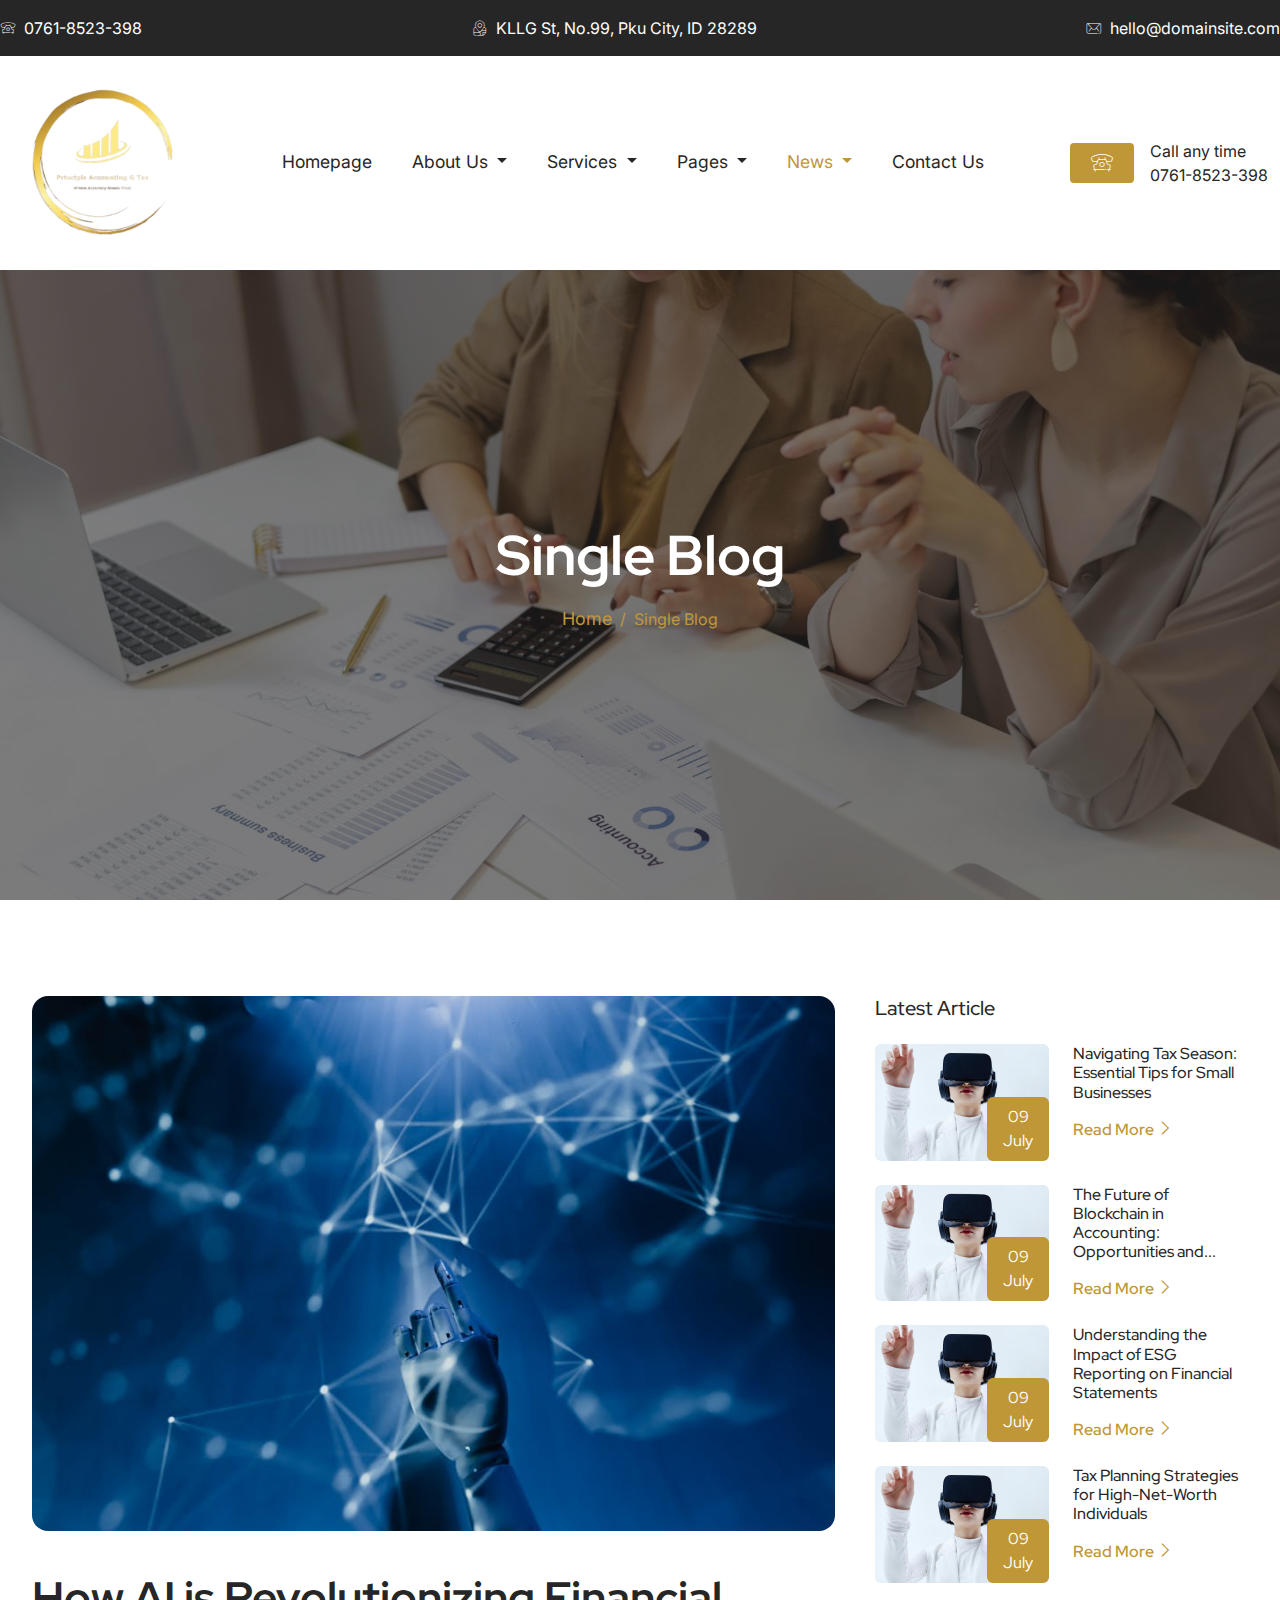
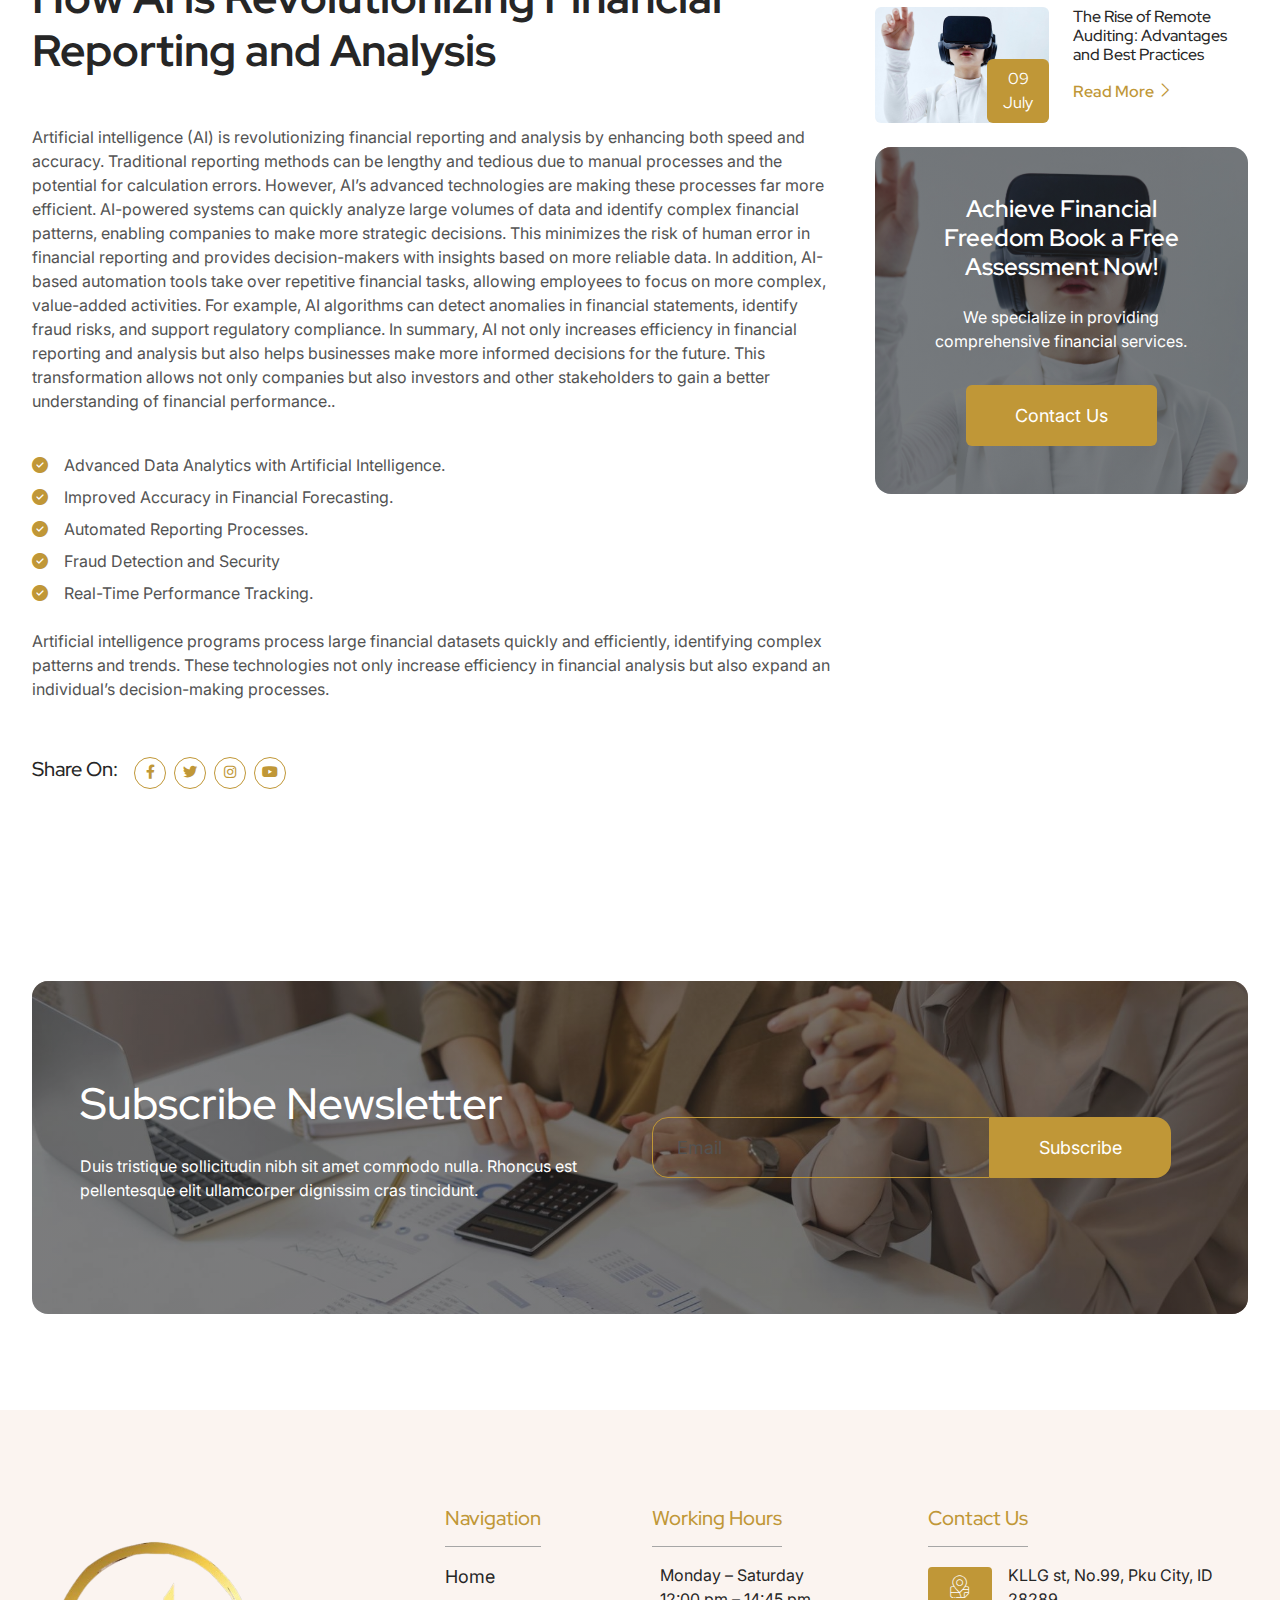
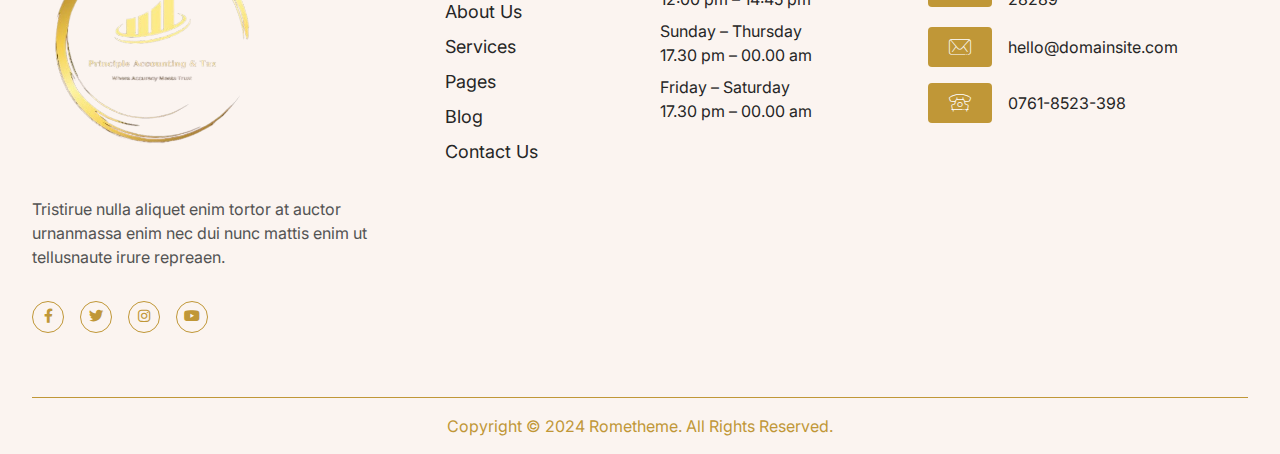
<file: single_blog.html>
<!DOCTYPE html>
<html lang="en">
  <head>
    <meta charset="UTF-8" />
    <meta name="viewport" content="width=device-width, initial-scale=1.0" />
    <link rel="stylesheet" href="css/style.css" />
    <link rel="icon" type="image/x-icon" href="image/logo.png" />
    <title>Pluz - Single Blog</title>
  </head>

  <body>
    <!-- Scripts -->
    <script src="js/vendor/jquery.min.js"></script>

    <!-- Header -->
    <div class="bg-text-color py-3">
      <div class="r-container">
        <div
          class="d-flex flex-xl-row flex-column justify-content-center justify-content-xl-between text-white align-items-center font-2"
        >
          <span class="d-flex flex-row align-items-center gap-2">
            <i class="rtmicon rtmicon-classic-phone text-white"></i>
            0761-8523-398
          </span>
          <span class="d-flex flex-row align-items-center gap-2">
            <i class="rtmicon rtmicon-location text-white"></i>
            KLLG St, No.99, Pku City, ID 28289
          </span>
          <span class="d-flex flex-row align-items-center gap-2">
            <i class="rtmicon rtmicon-envelope text-white"></i>
            hello@domainsite.com
          </span>
        </div>
      </div>
    </div>
    <header class="sticky-top bg-accent-primary">
      <div class="r-container">
        <nav class="navbar navbar-expand-xl">
          <div class="container-fluid ps-3">
            <div class="logo-container">
              <a class="navbar-brand" href="#"
                ><img src="image/logo.png" alt="" class="img-fluid"
              /></a>
            </div>
            <button
              class="navbar-toggler"
              type="button"
              data-bs-toggle="collapse"
              data-bs-target="#navbarNav"
              aria-controls="navbarNav"
              aria-expanded="false"
              aria-label="Toggle navigation"
            >
              <i class="fa-solid fa-bars-staggered accent-color-2"></i>
            </button>
            <div class="collapse navbar-collapse" id="navbarNav">
              <ul class="navbar-nav mx-auto mb-2 mb-xl-0 gap-xl-4 gap-1">
                <li class="nav-item">
                  <a class="nav-link" aria-current="page" href="index.html"
                    >Homepage</a
                  >
                </li>
                <li class="nav-item dropdown">
                  <a
                    class="nav-link dropdown-toggle"
                    href="#"
                    role="button"
                    data-bs-toggle="dropdown"
                    aria-expanded="false"
                  >
                    About Us
                  </a>
                  <ul class="dropdown-menu">
                    <li>
                      <a class="dropdown-item" href="about.html">About Us</a>
                    </li>
                    <li><a class="dropdown-item" href="team.html">Team</a></li>
                  </ul>
                </li>
                <li class="nav-item dropdown">
                  <a
                    class="nav-link dropdown-toggle"
                    href="#"
                    role="button"
                    data-bs-toggle="dropdown"
                    aria-expanded="false"
                  >
                    Services
                  </a>
                  <ul class="dropdown-menu">
                    <li>
                      <a class="dropdown-item" href="services.html">Services</a>
                    </li>
                    <li>
                      <a class="dropdown-item" href="service_detail.html"
                        >Service Details</a
                      >
                    </li>
                  </ul>
                </li>
                <li class="nav-item dropdown">
                  <a
                    class="nav-link dropdown-toggle"
                    href="#"
                    role="button"
                    data-bs-toggle="dropdown"
                    aria-expanded="false"
                  >
                    Pages
                  </a>
                  <ul class="dropdown-menu">
                    <li>
                      <a class="dropdown-item" href="price_plan.html"
                        >Pricing Plan</a
                      >
                    </li>
                    <li><a class="dropdown-item" href="faq.html">FAQs</a></li>
                    <li>
                      <a class="dropdown-item" href="404.html">404 Error</a>
                    </li>
                  </ul>
                </li>
                <li class="nav-item dropdown">
                  <a
                    class="nav-link active dropdown-toggle"
                    href="#"
                    role="button"
                    data-bs-toggle="dropdown"
                    aria-expanded="false"
                  >
                    News
                  </a>
                  <ul class="dropdown-menu">
                    <li>
                      <a class="dropdown-item" href="blog.html">Last Article</a>
                    </li>
                    <li>
                      <a class="dropdown-item active" href="single_blog.html"
                        >Single Post</a
                      >
                    </li>
                  </ul>
                </li>
                <li class="nav-item">
                  <a class="nav-link" href="contact.html">Contact Us</a>
                </li>
              </ul>
              <div
                class="d-flex flex-row align-items-center text-xl-start text-center justify-content-center gap-3"
              >
                <div class="contact-item">
                  <i class="rtmicon rtmicon-classic-phone fs-4"></i>
                </div>
                <div class="d-flex flex-column">
                  <span class="font-2">Call any time</span>
                  <span class="font-2">0761-8523-398</span>
                </div>
              </div>
            </div>
          </div>
        </nav>
      </div>
    </header>
    <!-- End Header -->

    <!-- Main -->
    <main>
      <!-- Banner -->
      <div
        class="section position-relative"
        style="
          background-image: url(image/dummy-img-1920x900.jpg);
          height: 70vh;
        "
      >
        <div class="bg-overlay"></div>
        <div class="r-container h-100 position-relative" style="z-index: 2">
          <div
            class="d-flex flex-column w-100 h-100 justify-content-center mx-auto align-items-center text-white gap-3"
            style="max-width: 895px"
          >
            <h2 class="font-1 m-0 text-white fw-bold">Single Blog</h2>
            <nav aria-label="breadcrumb">
              <ol class="breadcrumb">
                <li class="breadcrumb-item"><a href="index.html">Home</a></li>
                <li class="breadcrumb-item active" aria-current="page">
                  Single Blog
                </li>
              </ol>
            </nav>
          </div>
        </div>
      </div>

      <!-- Section Single Blog -->
      <div class="section">
        <div class="r-container">
          <div class="row row-cols-xl-2 row-cols-1">
            <div class="col col-xl-8">
              <div class="d-flex flex-column gap-4">
                <div class="mb-3">
                  <img
                    src="image/dummy-img-900x600.jpg"
                    alt=""
                    class="img-fluid rounded-3"
                  />
                </div>
                <div class="mb-3">
                  <h3 class="font-1 fw-bold">
                    How AI is Revolutionizing Financial Reporting and Analysis
                  </h3>
                </div>
                <p>
                  Artificial intelligence (AI) is revolutionizing financial
                  reporting and analysis by enhancing both speed and accuracy.
                  Traditional reporting methods can be lengthy and tedious due
                  to manual processes and the potential for calculation errors.
                  However, AI’s advanced technologies are making these processes
                  far more efficient. AI-powered systems can quickly analyze
                  large volumes of data and identify complex financial patterns,
                  enabling companies to make more strategic decisions. This
                  minimizes the risk of human error in financial reporting and
                  provides decision-makers with insights based on more reliable
                  data. In addition, AI-based automation tools take over
                  repetitive financial tasks, allowing employees to focus on
                  more complex, value-added activities. For example, AI
                  algorithms can detect anomalies in financial statements,
                  identify fraud risks, and support regulatory compliance. In
                  summary, AI not only increases efficiency in financial
                  reporting and analysis but also helps businesses make more
                  informed decisions for the future. This transformation allows
                  not only companies but also investors and other stakeholders
                  to gain a better understanding of financial performance..
                </p>
                <div class="d-flex flex-column gap-2">
                  <div
                    class="d-flex flex-row gap-3 align-items-center text-color-2 font-2"
                  >
                    <i class="fa-solid fa-circle-check accent-color"></i>
                    Advanced Data Analytics with Artificial Intelligence.
                  </div>
                  <div
                    class="d-flex flex-row gap-3 align-items-center text-color-2 font-2"
                  >
                    <i class="fa-solid fa-circle-check accent-color"></i>
                    Improved Accuracy in Financial Forecasting.
                  </div>
                  <div
                    class="d-flex flex-row gap-3 align-items-center text-color-2 font-2"
                  >
                    <i class="fa-solid fa-circle-check accent-color"></i>
                    Automated Reporting Processes.
                  </div>
                  <div
                    class="d-flex flex-row gap-3 align-items-center text-color-2 font-2"
                  >
                    <i class="fa-solid fa-circle-check accent-color"></i>
                    Fraud Detection and Security
                  </div>
                  <div
                    class="d-flex flex-row gap-3 align-items-center text-color-2 font-2"
                  >
                    <i class="fa-solid fa-circle-check accent-color"></i>
                    Real-Time Performance Tracking.
                  </div>
                </div>
                <p>
                     Artificial intelligence programs process large financial datasets quickly and efficiently,
                     identifying complex patterns and trends. These technologies not only increase efficiency in financial 
                     analysis but also expand an individual’s decision-making processes.
                </p>
                <div class="d-flex flex-row gap-3 mt-3">
                  <h5>Share On:</h5>
                  <div class="social-container team mb-xl-0 mb-3 gap-2">
                    <a href="https://www.facebook.com" class="social-item-2">
                      <i class="fa-brands fa-xs fa-facebook-f"></i>
                    </a>
                    <a href="https://www.twitter.com" class="social-item-2">
                      <i class="fa-brands fa-xs fa-twitter"></i>
                    </a>
                    <a href="https://www.instagram.com" class="social-item-2">
                      <i class="fa-brands fa-xs fa-instagram"></i>
                    </a>
                    <a href="https://www.youtube.com" class="social-item-2">
                      <i class="fa-brands fa-xs fa-youtube"></i>
                    </a>
                  </div>
                </div>
              </div>
            </div>
            <div class="col col-xl-4">
              <div class="d-flex flex-column gap-4 ps-3">
                <div class="d-flex flex-column gap-3">
                  <h5>Latest Article</h5>
                  <div class="d-flex flex-column gap-4">
                    <div class="row row-cols-2">
                      <div class="col">
                        <div class="position-relative">
                          <img
                            src="image/dummy-img-600x400.jpg"
                            alt=""
                            class="img-fluid rounded-2 h-100"
                          />
                          <div
                            class="position-absolute d-flex flex-column align-items-center bottom-0 end-0 px-3 py-2 bg-accent-color rounded-2"
                          >
                            <span class="text-white">09</span>
                            <span class="text-white">July</span>
                          </div>
                        </div>
                      </div>
                      <div class="col">
                        <div class="d-flex flex-column gap-2 h-100">
                          <h6 class="font-1 fs-6">
                            Navigating Tax Season: Essential Tips for Small
                            Businesses
                          </h6>
                          <a
                            href="single_blog.html"
                            class="font-1 fs-6 fw-semibold accent-color read-more"
                            >Read More
                            <i
                              class="rtmicon rtmicon-chevron-right fs-6 fw-bold"
                            ></i
                          ></a>
                        </div>
                      </div>
                    </div>
                    <div class="row row-cols-2">
                      <div class="col">
                        <div class="position-relative">
                          <img
                            src="image/dummy-img-600x400.jpg"
                            alt=""
                            class="img-fluid rounded-2 h-100"
                          />
                          <div
                            class="position-absolute d-flex flex-column align-items-center bottom-0 end-0 px-3 py-2 bg-accent-color rounded-2"
                          >
                            <span class="text-white">09</span>
                            <span class="text-white">July</span>
                          </div>
                        </div>
                      </div>
                      <div class="col">
                        <div class="d-flex flex-column gap-2 h-100">
                          <h6 class="font-1 fs-6">
                            The Future of Blockchain in Accounting:
                            Opportunities and...
                          </h6>
                          <a
                            href="single_blog.html"
                            class="font-1 fs-6 fw-semibold accent-color read-more"
                            >Read More
                            <i
                              class="rtmicon rtmicon-chevron-right fs-6 fw-bold"
                            ></i
                          ></a>
                        </div>
                      </div>
                    </div>
                    <div class="row row-cols-2">
                      <div class="col">
                        <div class="position-relative">
                          <img
                            src="image/dummy-img-600x400.jpg"
                            alt=""
                            class="img-fluid rounded-2 h-100"
                          />
                          <div
                            class="position-absolute d-flex flex-column align-items-center bottom-0 end-0 px-3 py-2 bg-accent-color rounded-2"
                          >
                            <span class="text-white">09</span>
                            <span class="text-white">July</span>
                          </div>
                        </div>
                      </div>
                      <div class="col">
                        <div class="d-flex flex-column gap-2 h-100">
                          <h6 class="font-1 fs-6">
                            Understanding the Impact of ESG Reporting on
                            Financial Statements
                          </h6>
                          <a
                            href="single_blog.html"
                            class="font-1 fs-6 fw-semibold accent-color read-more"
                            >Read More
                            <i
                              class="rtmicon rtmicon-chevron-right fs-6 fw-bold"
                            ></i
                          ></a>
                        </div>
                      </div>
                    </div>
                    <div class="row row-cols-2">
                      <div class="col">
                        <div class="position-relative">
                          <img
                            src="image/dummy-img-600x400.jpg"
                            alt=""
                            class="img-fluid rounded-2 h-100"
                          />
                          <div
                            class="position-absolute d-flex flex-column align-items-center bottom-0 end-0 px-3 py-2 bg-accent-color rounded-2"
                          >
                            <span class="text-white">09</span>
                            <span class="text-white">July</span>
                          </div>
                        </div>
                      </div>
                      <div class="col">
                        <div class="d-flex flex-column gap-2 h-100">
                          <h6 class="font-1 fs-6">
                            Tax Planning Strategies for High-Net-Worth
                            Individuals
                          </h6>
                          <a
                            href="single_blog.html"
                            class="font-1 fs-6 fw-semibold accent-color read-more"
                            >Read More
                            <i
                              class="rtmicon rtmicon-chevron-right fs-6 fw-bold"
                            ></i
                          ></a>
                        </div>
                      </div>
                    </div>
                    <div class="row row-cols-2">
                      <div class="col">
                        <div class="position-relative">
                          <img
                            src="image/dummy-img-600x400.jpg"
                            alt=""
                            class="img-fluid rounded-2 h-100"
                          />
                          <div
                            class="position-absolute d-flex flex-column align-items-center bottom-0 end-0 px-3 py-2 bg-accent-color rounded-2"
                          >
                            <span class="text-white">09</span>
                            <span class="text-white">July</span>
                          </div>
                        </div>
                      </div>
                      <div class="col">
                        <div class="d-flex flex-column gap-2 h-100">
                          <h6 class="font-1 fs-6">
                            The Rise of Remote Auditing: Advantages and Best
                            Practices
                          </h6>
                          <a
                            href="single_blog.html"
                            class="font-1 fs-6 fw-semibold accent-color read-more"
                            >Read More
                            <i
                              class="rtmicon rtmicon-chevron-right fs-6 fw-bold"
                            ></i
                          ></a>
                        </div>
                      </div>
                    </div>
                  </div>
                </div>
                <div
                  class="position-relative overflow-hidden rounded-3"
                  style="
                    background-image: url(image/dummy-img-600x400.jpg);
                    background-size: cover;
                    background-position: center;
                  "
                >
                  <div class="bg-overlay"></div>
                  <div class="position-relative p-5" style="z-index: 2">
                    <div
                      class="d-flex flex-column mx-auto text-center align-items-center text-white gap-3"
                    >
                      <h4 class="font-1 text-white fw-semibold">
                        Achieve Financial Freedom Book a Free Assessment Now!
                      </h4>
                      <p class="text-white">
                        We specialize in providing comprehensive financial
                        services.
                      </p>
                      <div class="w-max-content">
                        <a
                          href="contact.html"
                          class="btn btn-accent rounded-2 d-flex flex-row gap-2 px-5 py-3"
                        >
                          Contact Us
                        </a>
                      </div>
                    </div>
                  </div>
                </div>
              </div>
            </div>
          </div>
        </div>
      </div>

      <!-- Subscribe -->
      <div class="section">
        <div class="r-container">
          <div
            class="position-relative py-5 overflow-hidden rounded-4 bg-attach-cover"
            style="background-image: url(image/dummy-img-1920x900.jpg)"
          >
            <div class="bg-overlay"></div>
            <div
              class="row row-cols-xl-2 row-cols-1 p-5 position-relative"
              style="z-index: 2"
            >
              <div class="col d-flex align-items-center">
                <div class="d-flex flex-column text-white gap-3">
                  <h3>Subscribe Newsletter</h3>
                  <p class="text-white">
                    Duis tristique sollicitudin nibh sit amet commodo nulla.
                    Rhoncus est pellentesque elit ullamcorper dignissim cras
                    tincidunt.
                  </p>
                </div>
              </div>
              <div class="col d-flex align-items-center">
                <div class="toast-container position-fixed bottom-0 end-0 p-3">
                  <div
                    id="liveToast"
                    class="toast success_msg_subscribe bg-dark-transparent text-white"
                    role="alert"
                    aria-live="assertive"
                    aria-atomic="true"
                  >
                    <div class="d-flex">
                      <div class="toast-body">
                        Your Subscribe Send Successfully!.
                      </div>
                      <button
                        type="button"
                        class="btn me-2 m-auto"
                        data-bs-dismiss="toast"
                        aria-label="Close"
                      >
                        <i class="fa-solid fa-xmark"></i>
                      </button>
                    </div>
                  </div>
                </div>
                <form
                  class="d-flex flex-row gap-3 justify-content-center needs-validation form"
                  novalidate
                >
                  <input type="text" name="action" value="subscribe" hidden />
                  <div class="d-flex flex-xl-row flex-lg-row flex-column">
                    <div>
                      <input
                        type="email"
                        class="form-control rounded-start-3 px-4 py-3"
                        placeholder="Email"
                        name="email"
                        required
                      />
                      <div class="invalid-feedback">
                        Please provide a valid email format (e.g.,
                        user@example.com).
                      </div>
                    </div>
                    <div>
                      <button
                        class="btn btn-accent px-5 py-3 rounded-end-3 rounded-start-0 justify-content-center submit_subscribe w-100"
                        type="submit"
                      >
                        Subscribe
                      </button>
                    </div>
                  </div>
                </form>
              </div>
            </div>
          </div>
        </div>
      </div>
    </main>

    <footer>
      <div class="section pb-0 bg-accent">
        <div class="r-container">
          <div class="border-bottom border-accent-color pb-xl-5 pb-0">
            <div class="row row-cols-xl-3 row-cols-1">
              <div class="col col-xl-4 mb-3">
                <div class="d-flex flex-column gap-3 pe-xl-5">
                  <img
                    src="image/logo.png"
                    alt=""
                    class="img-fluid"
                    width="250"
                  />
                  <p>
                    Tristirue nulla aliquet enim tortor at auctor urnanmassa
                    enim nec dui nunc mattis enim ut tellusnaute irure
                    repreaen. 
                  </p>
                  <div class="social-container mb-xl-0">
                    <a href="https://www.facebook.com" class="social-item-2">
                      <i class="fa-brands fa-xs fa-facebook-f"></i>
                    </a>
                    <a href="https://www.twitter.com" class="social-item-2">
                      <i class="fa-brands fa-xs fa-twitter"></i>
                    </a>
                    <a href="https://www.instagram.com" class="social-item-2">
                      <i class="fa-brands fa-xs fa-instagram"></i>
                    </a>
                    <a href="https://www.youtube.com" class="social-item-2">
                      <i class="fa-brands fa-xs fa-youtube"></i>
                    </a>
                  </div>
                </div>
              </div>
              <div class="col col-xl-8 mb-3">
                <div class="row row-cols-xl-3 row-cols-1">
                  <div class="col-xl-3 mb-3">
                    <div class="d-flex flex-column gap-3">
                      <div
                        class="pb-2 w-max-content border-bottom border-accent-2"
                      >
                        <h5 class="font-1 accent-color">Navigation</h5>
                      </div>
                      <ul class="list ps-0 gap-2 accent-color">
                        <li>
                          <a
                            href=""
                            class="link d-flex flex-row gap-3 align-items-center"
                          >
                            Home
                          </a>
                        </li>
                        <li>
                          <a
                            href=""
                            class="link d-flex flex-row gap-3 align-items-center"
                          >
                            About Us
                          </a>
                        </li>
                        <li>
                          <a
                            href=""
                            class="link d-flex flex-row gap-3 align-items-center"
                          >
                            Services
                          </a>
                        </li>
                        <li>
                          <a
                            href=""
                            class="link d-flex flex-row gap-3 align-items-center"
                          >
                            Pages
                          </a>
                        </li>
                        <li>
                          <a
                            href=""
                            class="link d-flex flex-row gap-3 align-items-center"
                          >
                            Blog
                          </a>
                        </li>
                        <li>
                          <a
                            href=""
                            class="link d-flex flex-row gap-3 align-items-center"
                          >
                            Contact Us
                          </a>
                        </li>
                      </ul>
                    </div>
                  </div>
                  <div class="col-xl-4 mb-3">
                    <div class="d-flex flex-column gap-3">
                      <div
                        class="pb-2 w-max-content border-bottom border-accent-2"
                      >
                        <h5 class="font-1 accent-color">Working Hours</h5>
                      </div>
                      <ul class="list gap-2">
                        <li class="d-flex flex-column">
                          <span>Monday – Saturday</span>
                          <span>12:00 pm – 14:45 pm</span>
                        </li>
                        <li class="d-flex flex-column">
                          <span>Sunday – Thursday</span>
                          <span>17.30 pm – 00.00 am</span>
                        </li>
                        <li class="d-flex flex-column">
                          <span>Friday – Saturday</span>
                          <span>17.30 pm – 00.00 am</span>
                        </li>
                      </ul>
                    </div>
                  </div>
                  <div class="col-xl-5 mb-xl-3 mb-0">
                    <div class="d-flex flex-column gap-3">
                      <div
                        class="pb-2 w-max-content border-bottom border-accent-2"
                      >
                        <h5 class="font-1 accent-color">Contact Us</h5>
                      </div>
                      <div class="d-flex flex-column gap-3">
                        <span
                          class="d-flex flex-row align-items-center font-2 gap-3"
                        >
                          <div class="contact-item">
                            <i class="rtmicon rtmicon-location fs-4"></i>
                          </div>
                          KLLG st, No.99, Pku City, ID 28289
                        </span>
                        <span
                          class="d-flex flex-row align-items-center font-2 gap-3"
                        >
                          <div class="contact-item">
                            <i class="rtmicon rtmicon-envelope fs-4"></i>
                          </div>
                          hello@domainsite.com
                        </span>
                        <span
                          class="d-flex flex-row align-items-center font-2 gap-3"
                        >
                          <div class="contact-item">
                            <i class="rtmicon rtmicon-classic-phone fs-4"></i>
                          </div>
                          0761-8523-398
                        </span>
                      </div>
                    </div>
                  </div>
                </div>
              </div>
            </div>
          </div>
          <div
            class="section d-flex flex-xl-row flex-column gap-3 justify-content-center py-3"
          >
            <span class="text-xl-center accent-color text-center fs-6 font-2">
              Copyright © 2024 Rometheme. All Rights Reserved.
            </span>
          </div>
        </div>
      </div>
    </footer>

    <script src="js/vendor/bootstrap.bundle.min.js"></script>
    <script src="js/vendor/swiper-bundle.min.js"></script>
    <script src="js/script.js"></script>
    <script src="js/swiper-script.js"></script>
    <script src="js/submit-form.js"></script>
    <script src="js/vendor/isotope.pkgd.min.js"></script>
    <script src="js/video_embedded.js"></script>
    <script src="js/vendor/fslightbox.js"></script>
  </body>
</html>
</file>
<file: css/style.css>
/* Googfloatinge Fonts */
@import url('https://fonts.googleapis.com/css2?family=Inter:ital,opsz,wght@0,14..32,100..900;1,14..32,100..900&family=Red+Hat+Display:ital,wght@0,300..900;1,300..900&display=swap');

@import url('../css/vendor/bootstrap.min.css');
@import url('../css/vendor/fontawesome.css');
@import url('../css/vendor/brands.css');
@import url('../css/vendor/regular.css');
@import url('../css/vendor/solid.css');
@import url('../css/vendor/swiper-bundle.min.css');
@import url('../css/vendor/rtmicons.css');

@property --progress {
    syntax: '<integer>';
    inherits: true;
    initial-value: 0;
}

@keyframes load {
    to {
        --progress: var(--value)
    }
}

@keyframes background_animation {
    from {
        background-size: 100%;
    }

    to {
        background-size: 110%;
    }
}

@keyframes ripple {
    from {
        opacity: 1;
        transform: scale3d(1, 1, 1);
        transform-origin: center;
        border-width: 0px;
    }

    to {
        opacity: 0;
        transform: scale3d(1.7, 1.7, 1.8);
        transform-origin: center;
        border-width: 13px;
    }
}


:root {
    --primary: #FFFFFF;
    --text-color: #262626;
    --text-color-2: #535353;
    --background-color: #FBF4F0;
    --accent-color: #c09737;
    --accent-color-2:#A6A6A6;
    --font-1: "Red Hat Display", sans-serif;
    --font-2: "Inter", sans-serif;
  
}

body {
    font-family: var(--font-1);
    color: var(--text-color);
    background-color: var(--primary);
}


h1 {
    font-size: 66px;
}

h2 {
    font-size: 56px;
}

h3 {
    font-size: 44px;
}

h4 {
    font-size: 24px;
}

h5 {
    font-size: 20px;
}

h6 {
    font-size: 18px;
}

button,
a {
    font-size: 18px;
    font-family: var(--font-2);
}

p {
    font-size: 16px;
    font-family: var(--font-2);
    color: var(--text-color-2);
}

ul {
    list-style: none;
}

.list-circle {
    list-style: disc var(--accent-color);
}

li {
    font-size: 16px;
}

img {
    object-fit: cover;
}

button {
    padding-inline: 1rem;
    padding-block: 0.5rem;
    text-decoration: none;
    transition: all 0.5s;
}

.sub-heading {
    color: var(--accent-color);
}

.text-color {
    color: var(--text-color);
}

.text-color-2 {
    color: var(--text-color-2);
}

.hover-transform:hover {
    transform: translateY(-10px);
}

button:hover {
    color: var(--text-color);
}

a {
    text-decoration: none;
}

.w-max-content {
    width: max-content;
}

.banner-heading {
    font-size: 5.5rem;
}

.font-1 {
    font-family: var(--font-1);
}

.font-2 {
    font-family: var(--font-2);
}

.ls-2 {
    letter-spacing: 2px;
}

.fs-7 {
    font-size: 0.8rem !important;
}

.fw-black {
    font-weight: 900 !important;
}

.video-e119 {
    width: 60%;
    margin-bottom: -3rem;
    margin-left: -3rem;
}

.form-control {
    padding: 15px 24px;
}
.form textarea {
    background-color: transparent;
    border: solid 1px var(--accent-color);
    color: var(--text-color);
    outline: none;
    font-family: var(--font-2); 
    font-size: 18px;
}
.form input,
.form select {
    background-color: transparent;
    border: solid 1px var(--accent-color);
    border-radius: 0;
    color: var(--accent-color);
    outline: none;
    font-family: var(--font-2);
    font-size: 18px;
}

.form input:focus,
.form textarea:focus,
.form select:focus {
    box-shadow: none;
    border: solid 1px var(--accent-color);
    background-color: transparent;
    color: var(--accent-color);
}

.form input:autofill,
.form input:autofill:focus {
    color: var(--accent-color);
    transition: background-color 5000s ease-in-out;
    -webkit-text-fill-color: var(--accent-color);
    font-family: var(--font-2);
}

.form input::placeholder,
.form textarea::placeholder {
    color: var(--text-color-2);
    font-family: var(--font-2);
}

.form .form-select {
    color: var(--accent-color);
}

.form-check-input:checked[type=checkbox] {
    --bs-form-check-bg-image: url('data:image/svg+xml,<svg xmlns="http://www.w3.org/2000/svg" width="16" height="16" fill="blue" class="bi bi-check-xl" viewBox="0 0 16 16"><path d="M12.736 3.97a.733.733 0 0 1 1.047 0c.286.289.29.756.01 1.05L7.88 12.01a.733.733 0 0 1-1.065.02L3.217 8.384a.757.757 0 0 1 0-1.06.733.733 0 0 1 1.047 0l3.052 3.093 5.4-6.425a.247.247 0 0 1 .02-.022Z"/></svg>');
}

.form input.form-check-input {
    background-color: transparent;
    border: 1px solid gray;
}

.form input.form-check-input:checked {
    border: 1px solid blue;
    color: blue;
}

.form .submit_form {
    padding-inline: 2rem;
    padding-block: 0.7rem;
    text-decoration: none;
    transition: all 0.5s;
    background-color: var(--accent-color);
    color: white;
    border-radius: 5px;
    border: solid 1px var(--accent-color);
}

.submit_form:hover {
    background-color: transparent;
}

.submit_form-subscribe {
    padding-inline: 2rem;
    padding-block: 0.7rem;
    text-decoration: none;
    transition: all 0.5s;
    color: white;
    background-color: transparent;
    border-radius: 5px;
}

.submit_form-subscribe:hover {
    background-color: transparent;
    color: white;
    filter: none;
}

.maps {
    width: 100%;
    height: 480px;
    transition: filter 0.5s;
    display: block;
}


#header {
    transition: all 0.5s ease;
}

.navbar-nav .nav-link:focus {
    color: var(--accent-color);
    text-align: center;
}

.navbar-nav .nav-link.show {
    color: var(--accent-color);
}

.nav-link {
    border-bottom: 2px solid transparent;
    font-size: 1.1rem;
    font-family: var(--font-2);
    padding-block: 1.2rem;
    color: var(--text-color);
    text-align: center;
}

.nav-link:hover {
    color: var(--accent-color);
    text-align: center;
}

.nav-link.active {
    color: var(--accent-color) !important;
    text-align: center;
}

.navbar-toggler {
    border: none;
    color: var(--accent-color);
}

.navbar-toggler:focus {
    box-shadow: none;
    background-color: transparent;
    color: var(--accent-color-2);
}

.dropdown-menu {
    border-radius: 0;
    border: none;
    padding: 0;
    width: 200px;
    -webkit-box-shadow: 0px 0px 24px 0px rgba(0, 0, 0, 0.3);
    -moz-box-shadow: 0px 0px 24px 0px rgba(0, 0, 0, 0.3);
    box-shadow: 0px 0px 24px 0px rgba(0, 0, 0, 0.3);
}

.dropdown-item {
    padding-block: 0.75rem;
    color: var(--text-color);
    font-family: var(--font-1);
    font-size: 0.95rem;
    font-weight: 400;
    padding-inline: 0.75rem;
    text-align: center;
}

.dropdown-item.active {
    color: var(--accent-color);
    background-color: transparent;
}

.dropdown-item:hover {
    background-color: var(--accent-color);
    color: white;
}

.dropdown-item:focus {
    color: var(--accent-color);
}

.section {
    padding: 6em 2em 6em 2em;
    overflow: hidden;
    background-size: cover;
    background-position: center;
}

.r-container {
    max-width: 1300px;
    margin-right: auto;
    margin-left: auto;
}

.bg-accent-primary {
    background-color: var(--primary);
}

.bg-accent-color {
    background-color: var(--accent-color);
}

.bg-accent-color-2 {
    background-color: var(--accent-color-2);
}

.bg-accent-color-3 {
    background-color: var(--accent-color-3);
}

.bg-accent-color-4 {
    background-color: var(--accent-color-4);
}

.read-more {
    color: var(--accent-color);
    transition: all 0.5s;
}

.read-more:hover {
    color: var(--text-color);
}


.bg-accent {
    background-color: var(--background-color);

}

.bg-text-color {
    background-color: var(--text-color);
}

.bg-text-color-2 {
    background-color: var(--text-color-2);
}

.accent-color {
    color: var(--accent-color);
}

.accent-color-2 {
    color: var(--accent-color-2);
}

.accent-color-3 {
    color: var(--accent-color-3);
}

.accent {
    color: var(--background-color);
}


.team-detail {
    background-color: var(--background-color);
    color: var(--accent-color);
    transition: all 0.5s;
}

.team-detail:hover {
    background-color: var(--accent-color);
    color: var(--primary);
}

.border-accent-color {
    border-color: var(--accent-color) !important;
}

.swiperImage {
    overflow: visible;
}

.swiperTestimonials {
    overflow: visible;
}

.border-accent-2 {
    border-color: var(--accent-color-2) !important;
}

.outline {
    color: transparent;
    -webkit-text-stroke-width: 1px;
    -webkit-text-stroke-color: var(--accent-color);
}

.text-gray {
    color: grey !important;
}

.text-accent {
    font-size: 18px;
    background: -webkit-linear-gradient(99.79deg, #2F4A9D 0%, #A502A8 100%);
    -webkit-background-clip: text;
    background-clip: text;
    -webkit-text-fill-color: transparent;
}

.bg-accent-color-hover:hover {
    background-color: var(--accent-color);
    color: white;
}

.bg-dark-transparent {
    background-color: #232323b7;
}

.btn {
    font-size: 18px;
    display: inline-flex;
    align-items: center;
    justify-content: center;
    font-family: var(--font-2);

}

.btn-accent {
    background-color: var(--accent-color);
    color: white;
    transition: all 0.5s;
    border: 1px solid transparent;
}

.btn-accent:hover {
    background-color: transparent;
    border-color: var(--accent-color);
    color: var(--accent-color);
}

.btn-accent-outline {
    background-color: transparent;
    border: 2px solid var(--primary);
    color: var(--primary);
}

.btn-accent-outline:hover {
    background-color: var(--accent-color);
    color: white;
}

.btn-white-accent {
    background-color: white;
    color: var(--accent-color);
    border: 3px solid transparent;
}


.btn-white-accent:hover {
    background-color: transparent;
    border-color: white;
    color: white;
}

.btn-white-outline {
    background-color: transparent;
    border-color: white;
    color: white;
    border-width: 3px;
}

.btn-white-outline-hover:hover {
    background-color: transparent;
    border-color: white;
    color: white;
}

.btn-white-outline:hover {
    background-color: white;
    color: var(--accent-color);
}

.blog-overlay {
    height: 100%;
    width: 100%;
    top: 0;
    left: 0;
    background: linear-gradient(179.87deg, rgba(21, 12, 28, 0) 0.12%, rgba(65, 66, 96, 0.86) 107.53%);
    transition: background 0.3s, border-radius 0.3s, opacity 0.3s;
}

.image-overlay {
    height: 100%;
    width: 100%;
    top: 0;
    left: 0;
    position: absolute;
    background: linear-gradient(0deg, rgba(234, 245, 255, 0.95), rgba(234, 245, 255, 0.95));

}

.overlay {
    color: var(--accent-color-2);
    opacity: 0.3;
}

.bg-overlay {
    background: linear-gradient(0deg, rgba(38, 38, 38, 0.6), rgba(38, 38, 38, 0.6));
    position: absolute;
    width: 100%;
    height: 100%;
    top: 0;
    left: 0;

}

.bg-overlay-2 {
    background: linear-gradient(0deg, rgba(0, 33, 64, 0.5), rgba(0, 33, 64, 0.5));
    position: absolute;
    width: 100%;
    height: 100%;
    top: 0;
    left: 0;
}

.testimonial-overlay {
    background: linear-gradient(0deg, rgba(255, 239, 225, 0.96), rgba(255, 239, 225, 0.96));
    position: absolute;
    width: 75%;
    height: 100%;
    top: 0;
    right: 0;
}

.bg-accent-opacity {
    background: linear-gradient(0deg, rgba(43, 43, 43, 0.86), rgba(43, 43, 43, 0.86));
}

.linear-gradient {
    padding: 14px 42px;
    background-color: var(--accent-color-2);
    border-radius: 50px;
    width: max-content;
}

.cta-overlay {
    background: linear-gradient(90deg, #0B0C0E 0%, rgba(97, 59, 255, 0.3) 100%);
    position: absolute;
    width: 100%;
    height: 100%;
    top: 0;
    left: 0;

}

.video-overlay {
    height: 100%;
    width: 100%;
    top: 0;
    left: 0;
    position: absolute;
    background: linear-gradient(180deg, rgba(4, 56, 63, 0.144) 0%, rgba(4, 56, 63, 0.72) 100%);
    opacity: 0.5;
    transition: background 0.3s, border-radius 0.3s, opacity 0.3s;
}

.logo-container {
    max-width: 180px;
}


.divider {
    display: flex;
    align-items: center;
}

.divider::after {
    display: block;
    content: "";
    border-bottom: 0;
    flex-grow: 1;
    border-top: 3px solid #8692af;
    max-width: 30px;
    min-width: 30px;
}


.divider-element {
    letter-spacing: 2px;
    flex-shrink: 0;
    flex-grow: 1;
    margin: 0;
    margin-left: 1rem;
    font-weight: 400;
}

.image-infinite-bg {
    height: 90vh;
}

.animation-bg {
    animation: background_animation 10s forwards;
}

.bg-attach-fixed {
    background-attachment: fixed;
}

.bg-attach-cover {
    background-size: cover;
    background-position: center;
    width: 100%;
    height: 100%;
}

.social-container {
    display: flex;
    flex-direction: row;
    gap: 1rem;
}

.character-img {
    position: relative;
    z-index: 2;
}

.w-70 {
    width: 70%;
}

.stock-img {
    position: relative;
    z-index: 20;
}

.customer-item {
    border-radius: 50%;
    aspect-ratio: 1/1;
    font-size: 19px;
    width: 3rem;
    height: 3rem;
    transition: all 0.5s;
    display: flex;
    justify-content: center;
    align-items: center;
    background-color: var(--accent-color);
    color: var(--text-color-2);
    border: 2px solid var(--accent-color);
    margin-left: -6px;
    overflow: hidden;
}

.testimonial-item {
    border-radius: 50%;
    aspect-ratio: 1/1;
    font-size: 19px;
    width: 5rem;
    height: 5rem;
    transition: all 0.5s;
    display: flex;
    justify-content: center;
    margin-left: -6px;
    overflow: hidden;
}

.bg-box {
    bottom: 0;
    right: 0;
    height: 60%;
    width: 50%;
    border: solid 3px var(--accent-color-2);
}

.customer-container {
    display: flex;
    flex-direction: row-reverse;
}

.customer-item:nth-child(1) {
    z-index: 6;
}

.customer-item:nth-child(2) {
    z-index: 5;
}

.customer-item:nth-child(3) {
    z-index: 4;
}

.customer-item:nth-child(4) {
    z-index: 3;
}

.subscribe-container {
    box-sizing: border-box;
    margin-bottom: -8em;
}

.contact-item {
    border-radius: 4px;
    aspect-ratio: 1/1;
    font-size: 40px;
    height: 2rem;
    transition: all 0.5s;
    display: flex;
    justify-content: center;
    align-items: center;
    color: var(--primary);
    background-color: var(--accent-color);
    padding: 20px;
}


.social-item {
    border-radius: 50%;
    aspect-ratio: 1/1;
    font-size: 19px;
    width: 2rem;
    height: 2rem;
    transition: all 0.5s;
    display: flex;
    justify-content: center;
    align-items: center;
    color: var(--primary);
    border: 1px solid var(--primary);
    background-color: transparent;
}

.social-item-2 {
    border-radius: 50%;
    aspect-ratio: 1/1;
    font-size: 19px;
    width: 2rem;
    height: 2rem;
    transition: all 0.5s;
    display: flex;
    justify-content: center;
    align-items: center;
    color: var(--accent-color);
    border: 1px solid var(--accent-color);
    background-color: transparent;
}

.social-item-3 {
    border-radius: 0;
    aspect-ratio: 1/1;
    font-size: 19px;
    width: 2rem;
    height: 2rem;
    transition: all 0.5s;
    display: flex;
    justify-content: center;
    align-items: center;
    color: white;
    background-color: var(--accent-color-2);
    border: 1px solid var(--accent-color-2);
}

.social-container.accent .social-item {
    background-color: var(--accent-color);
    color: white;
    border-color: var(--accent-color);
}

.social-container.accent .social-item:hover {
    background-color: var(--accent-color);
    color: white;

}

.social-container.share .social-item {
    background-color: var(--accent-color);
    color: white;
}

.social-container.share .social-item:hover {
    background-color: var(--accent-color);
    color: white;
    border: 1px solid var(--accent-color);
}


.social-container.team .social-item {
    width: 1.8rem;
    height: 1.8rem;
    font-size: 16px;
}


.social-item:hover {
    background-color: var(--primary);
    color: var(--accent-color);
    border: solid 1px var(--primary);
}

.social-item-2:hover {
    background-color: var(--accent-color);
    color: var(--primary);
    border: solid 1px var(--primary);
}

.social-item-3:hover {
    background-color: transparent;
    color: var(--accent-color-2);
    border: solid 1px var(--accent-color-2);
}

.social-container .share-button {
    background-color: var(--accent-color-1);
    aspect-ratio: 1/1;
    width: 2rem;
    height: 2rem;
    border-radius: 50%;
    display: flex;
    justify-content: center;
    align-items: center;
    text-align: center;
}

.share-button:hover {
    background-color: var(--accent-color-2);
}

.nav-tabs {
    border-bottom: none;
}

.nav-tabs .nav-link {
    background-color: transparent;
    color: var(--accent-color);
    border: none;
    position: relative;
}

.nav-tabs .nav-link:hover {
    border: none;
    color: white;
}

.nav-tabs .nav-link.active {
    background-color: transparent;
    border: none;
}

.nav-tabs .nav-link.active::after {
    content: "";
    position: absolute;
    bottom: 0;
    left: 0;
    width: 100%;
    height: 2px;
    background-color: var(--accent-color);
}

.breadcrumb {
    align-items: center;
    font-family: var(--font-2);
}

.breadcrumb .breadcrumb-item>a {
    color: var(--accent-color);
}

.breadcrumb .breadcrumb-item.active {
    color: var(--accent-color);
    font-family: var(--font-2);
}

.breadcrumb-item+.breadcrumb-item::before {
    color: var(--accent-color);
}

.swiper-pagination {
    margin-block: 1rem;
    position: relative;
}

.swiper-slide {
    padding: 0.5rem;
}

.swiper-pagination .swiper-pagination-bullet-active {
    background-color: black;
}

.video-container {
    aspect-ratio: 3/2;
    background-size: cover;
    background-position: center;
    position: relative;
    border: 5px solid white;
    border-radius: 10px;
}

.video-iframe {
    position: absolute;
    left: 0;
    top: 0;
    width: 100%;
    height: 100%;
}

.video-btn {
    border-radius: 50%;
    aspect-ratio: 1/1;
    width: 4rem;
    background-color: var(--accent-color);
    display: flex;
    justify-content: center;
    align-items: center;
    padding: 0;
    font-size: 2rem;
    color: white;
    border: none;
    opacity: 0.7;
}

.video-btn:hover {
    opacity: 1;
    color: white;
}


.border-testimonial {
    border-right: 5px solid var(--accent-color-2);
}

.card {
    border: none;
    border-radius: 10px;
    transition: all 0.5s;
    background-color: var(--primary);
}

.card-accent {
    color: var(--accent-color);
    position: relative;
    background-size: cover;
    background-position: center;
    border-width: 1px;
    border-style: solid;
    border-radius: 10px;
    border-image: linear-gradient(to left, #A502A8, #2F4A9D)1;
}

.card-service {
    color: var(--text-color-2);
    position: relative;
    background-size: cover;
    background-position: center;
    transition: all 0.5s;
}

.card-service:hover {
    color: var(--text-color);
    border-bottom: 4px solid var(--accent-color);
}

.background-hover {
    position: absolute;
    top: 0;
    left: 0;
    width: 100%;
    height: 100%;
    background-size: cover;
    background-position: center;
}

.card-service:hover .background-hover {
    opacity: 1;
    background: linear-gradient(118.48deg, rgba(47, 74, 157, 0.4) 0%, rgba(165, 2, 168, 0.4) 100%), linear-gradient(0deg, rgba(0, 0, 0, 0.9), rgba(0, 0, 0, 0.9));
    border-radius: 10px;

}

.card-service.img-hover:hover {
    background-image: var(--url-image);
}

.image-hover {
    opacity: 0;
    position: absolute;
}

.card-service:hover .image-hover {
    opacity: 100%;
}


.card-testimonial {
    border: none;
    border-radius: 20px;
    transition: all 0.5s;
    background-color: var(--accent-color-3);

}

.icon-box {
    display: flex;
    justify-content: center;
    align-items: center;
    text-align: center;
    aspect-ratio: 1/1;
    transition: all 0.5s;
    border-radius: 50%;
    background-color: var(--accent-color);
    color: var(--primary);
    padding: 20px;
    width: max-content;
}

.icon-box-2 {
    display: flex;
    font-size: 24px;
    justify-content: center;
    align-items: center;
    text-align: center;
    aspect-ratio: 1/1;
    border-radius: 50%;
    height: 4rem;
    padding: 1px;
    transition: all 0.5s;
}

.author-box {
    border-radius: 50%;
    aspect-ratio: 1/1;
    width: 15rem;
    transition: all 0.5s;
    display: flex;
    justify-content: center;
    align-items: center;
    margin-left: -6px;
    overflow: hidden;
}

.list .icon-box {
    width: 4.3rem;
    height: 4.3rem;
}

.card .icon-box.bg-accent-color {
    background-color: var(--accent-color);
    color: var(--accent-color);
}

.card .icon-box.accent-color-2 {
    color: var(--accent-color-2);
    font-size: 4rem;
}

.card:hover .icon-box.accent-color-2 {
    color: var(--accent-color-2);
}

.card:hover {
    transform: translateY(-5px);
    width: 100%;
    height: 100%;
    top: 0;
    left: 0;
}

.card-testimonial:hover {
    transform: translateY(-20px);
    box-shadow: 0px 0px 0px 2px var(--accent-color);
    width: 100%;
    height: 100%;
    top: 0;
    left: 0;
}

.card.card-pricing-hover {
    background-color: transparent;
    font-family: var(--font-2);
    color: var(--text-color);
    box-shadow: 0px 0px 18px 0px rgba(0, 0, 0, 0.1);
    transition: transform 0.3s ease, background-color 0.3s ease, box-shadow 0.3s ease, color 0.3s ease;
}

.card.card-pricing-hover i {
    color: var(--accent-color-2);
}


.card.card-pricing-hover:hover {
    background-color: transparent;
    box-shadow: 0px 0px 0px 2px var(--accent-color);
    color: var(--accent-color);
    transform: scale(1.05);
}

.card-pricing-hover-middle {
    transform: scale(1.04);
    flex: 1.00;
    background-color: var(--accent-color);
    box-shadow: 0px 0px 0px 2px var(--accent-color);
    color: white;
}


.card.card-pricing-hover:hover .btn-accent {
    background-color: var(--accent-color-2);
    border-color: var(--accent-color-2);
    color: white;
}

.card:hover .icon-box.bg-accent-color {
    background-color: var(--accent-color);
    color: var(--accent-color-2);

}

.card.card-outline-hover {
    box-shadow: 0 7px 15px 0 rgba(0, 0, 0, .13), 0 1px 4px 0 rgba(0, 0, 0, .11);


}

.card.blog {
   background-color: var(--background-color);
}

.card.blog:hover {
    border: solid 1px var(--accent-color-2);
    border-radius: 10px;
}

.card.card-outline-hover:hover {
    border-bottom: 3px solid var(--accent-color);
    color: var(--text-color);

}

.card-overlay .card-body {
    position: absolute;
    width: 100%;
    height: 100%;
    top: 0;
    left: 0;
    background: linear-gradient(180deg, rgba(4, 56, 63, 0) 0%, rgba(4, 56, 63, 0.72) 100%);
    opacity: 0;
    transform: scaleY(0);
    transform-origin: bottom;
    transition: all 0.5s;
}

.card-overlay:hover .card-body {
    opacity: 1;
    transform: scaleY(1);
}

.card:hover .icon-box.bg-accent-color {
    background-color: white;
    color: var(--accent-color);
}

.card:hover p {
    transition: all 0.5s;
}

.card .link {
    color: var(--accent-color);
}

.card:hover .link {
    color: white;
}

.request-loader {
    position: relative;
    height: 50px;
    border-radius: 50% !important;
    border: solid 1px var(--accent-color);
    background-color: var(--accent-color);
    display: flex;
    justify-content: center;
    align-items: center;
    color: var(--primary);
    font-size: 25px;
    aspect-ratio: 1/1;
}

.request-loader.accent {
    position: relative;
    height: 50px;
    border-radius: 50% !important;
    border: solid 1px var(--accent-color);
    background-color: transparent;
    display: flex;
    justify-content: center;
    align-items: center;
    color: var(--accent-color);
    font-size: 25px;
    aspect-ratio: 1/1;
}

.request-loader:hover {
    border: solid 2px var(--accent-color);
    color: var(--accent-color);
    background-color: transparent;
}

.request-loader.accent:hover {
    border: solid 2px var(--accent-color);
    color: var(--accent-color);
    background-color: transparent;
}

.request-loader.accent::after,
.request-loader.accent::before {
    opacity: 0.2;
    display: flex;
    flex-direction: row;
    justify-content: center;
    align-items: center;
    position: absolute;
    content: '';
    height: 100%;
    width: 100%;
    color: var(--accent-color);
    border: 4px solid currentColor;
    border-radius: 50%;
    animation-name: ripple;
    animation-iteration-count: infinite;
    animation-timing-function: cubic-bezier(.65, 0, .34, 1);
    z-index: 0;
}

.request-loader::after,
.request-loader::before {
    opacity: 0.2;
    display: flex;
    flex-direction: row;
    justify-content: center;
    align-items: center;
    position: absolute;
    content: '';
    height: 100%;
    width: 100%;
    color: var(--accent-color);
    border: 4px solid currentColor;
    border-radius: 50%;
    animation-name: ripple;
    animation-iteration-count: infinite;
    animation-timing-function: cubic-bezier(.65, 0, .34, 1);
    z-index: 0;
}

.request-loader::after {
    animation-delay: 0.5s;
    animation-duration: 3s;
}

.request-loader::before {
    animation-delay: 0.2s;
    animation-duration: 3s;
}


.r-progress {
    --value: 17;
    --progress-color: var(--accent-color);
    --secondary-progress-color: var(--accent-color-3);
    --animation-duration: 2000;
}

.r-progress-bar {
    position: relative;
    height: 12px;
    background-color: var(--secondary-progress-color);
    display: flex;
    border-radius: 10px;
    /* overflow: hidden; */
}

.r-progress-bar .progress-value {
    height: 100%;
    width: calc(var(--progress) * 1%);
    background-color: var(--progress-color);
    position: relative;
    border-radius: 10px;
    animation: load;
    animation-fill-mode: forwards;
    animation-duration: calc(var(--animation-duration) * 1ms);
    animation-timing-function: linear;
    animation-delay: 500ms;
    color: black;
}

.r-progress-bar.percentage-label::after {
    counter-reset: percentage var(--progress);
    content: counter(percentage) '%';
    display: block;
    position: absolute;
    left: calc((var(--progress) * 1%));
    animation: load;
    animation-fill-mode: forwards;
    animation-duration: calc(var(--animation-duration) * 1ms);
    animation-timing-function: linear;
    animation-delay: 500ms;
    font-size: 18px;
    line-height: 1.2;
    /* font-weight: 700; */
    font-family: var(--font-1);
    bottom: calc(100% + 0.5rem);
}

.ifr-video {
    aspect-ratio: 16/9;
    width: 100%;
}

.post-button {
    background-color: transparent;
    color: var(--accent-color) !important;
    border: none !important;
}

.post-button:hover {
    background-color: transparent !important;
    color: var(--accent-color) !important;
    transform: scale(1.15);
}

.card.with-border-bottom {
    border-bottom: 5px solid var(--accent-color) !important;
}


.list-flush-horizontal {
    display: flex;
    flex-direction: row;
    list-style: none;
    margin: 0;
    padding: 1rem;
}

.list-flush-horizontal .list-item:first-child,
.list-flush-horizontal .list-item {
    border-right: 1px solid white;
}

.list-flush-horizontal .list-item:last-child {
    border-left: 1px solid white;
    border-right: none;
}

.list-flush-horizontal .list-item:nth-last-child(2) {
    border: none;
}

.list-group-item {
    background-color: transparent;
    border-radius: 10px;
}

.list-group .list-group-item .link {
    background-color: transparent;
    border-bottom: 1px solid var(--text-color);
    color: var(--text-color);
    transition: all 0.5s;
}

.list-group .list-group-item .link:hover {
    border-color: var(--accent-color) !important;
    color: var(--accent-color) !important;
    background-color: transparent;
}

.list-group .list-group-item.active {
    background-color: var(--accent-color-2);
    color: var(--accent-color);
}

.list-group .list-group-item.list-group-item-action:hover {
    background-color: var(--accent-color-2);
    color: white;
}

.list {
    margin: 0;
    padding: 0;
    display: flex;
    flex-direction: column;
    padding-inline: 0.5rem;
}

.list .link {
    font-weight: 400;
    text-wrap: nowrap;
}

.list li {
    padding: 0;
    font-size: 16px;
    font-family: var(--font-2);
}

.list li .link {
    transition: all 0.5s;
    color: var(--text-color);
}

.list li i {
    transition: all 0.5s;
    color: var(--accent-color);
}

.list.text-black i {
    color: #131313;
}

.list li .link:hover,
.list li .link:hover i {
    color: var(--accent-color);
}

.card .link {
    color: var(--accent-color);
    transition: color 0.5s;
}

.card .link:hover {
    color: var(--primary);
}

.link.accent-color {
    color: var(--accent-color);
    transition: color 0.5s;
}

.link.accent-color:hover {
    color: var(--dark-bg);
}

.link {
    color: var(--accent-color);
}

.link:hover {
    color: var(--accent-color-3);
}

.link-white {
    color: white;
}

.link-white:hover {
    color: var(--accent-color);
}

.glass-effect {
    background: #a55950d5;
    backdrop-filter: blur(11px);
    -webkit-backdrop-filter: blur(11px);
}

.fs-very-large {
    font-size: 4.125rem;
}

.border-bottom-hover:hover {
    border-bottom: 2px solid var(--accent-color);
}

.testimonial-container {
    background-color: var(--accent-color);
    display: flex;
    flex-direction: column;
    gap: 0.5rem;
    height: 100%;
    /* box-shadow: 0px 0px 18px 0px rgba(0, 0, 0, 0.1); */
}

.testimonial-container:hover {
    box-shadow: 0px 0px 0px 1px var(--accent-color);
    transition: all 0.5s;
}

.services-container {
    background-color: transparent;
    padding: 30px;
    display: flex;
    flex-direction: column;
    gap: 0.5rem;
    height: 100%;
    box-shadow: 0px 0px 18px 0px rgba(0, 0, 0, 0.1);
}

.rating {
    list-style: none;
    display: flex;
    flex-direction: row;
    gap: 0.75rem;
    padding: 0;
    margin: 0;
}

.rating li {
    color: #f1c644;
}

.rating li.inactive {
    color: #d9d9d9;
}

.logo-partner {
    filter: brightness(200%) contrast(0%) saturate(0%) blur(0px) hue-rotate(0deg);
    transition-duration: 0.5s;
}

.logo-partner:hover {
    filter: none;
}


.accordion .accordion-item {
    background-color: transparent;
    border: none;
    color: var(--text-color-2);
    outline: none;
    border-radius: 10px;
}

.accordion-button:focus {
    box-shadow: none;
}

.accordion .accordion-button {
    background-color: var(--primary);
    border: 1px solid var(--accent-color);
    color: var(--text-color-2);
    outline: none;
    border-radius: 10px !important;
    font-weight: 500;
    font-family: var(--font-1);
    font-size: 18px;
    /* box-shadow: rgba(0, 0, 0, 0.1) 0px 4px 6px -1px, rgba(0, 0, 0, 0.06) 0px 2px 4px -1px; */
    position: relative;
    overflow: hidden;
    display: flex;
    flex-direction: row;
    justify-content: start;
    padding-block: 1.2rem;
    color: var(--accent-color);
}

.accordion .accordion-button.accent {
    box-shadow: rgba(0, 0, 0, 0.1) 0px 4px 6px -1px, rgba(0, 0, 0, 0.06) 0px 2px 4px -1px;
}


.accordion-button::after {
    background-image: url('data:image/svg+xml,<svg xmlns="http://www.w3.org/2000/svg" width="16" height="16" fill="%23FF914D" class="bi bi-chevron-down" viewBox="0 0 16 16"><path fill-rule="evenodd" d="M1.646 4.646a.5.5 0 0 1 .708 0L8 10.293l5.646-5.647a.5.5 0 0 1 .708.708l-6 6a.5.5 0 0 1-.708 0l-6-6a.5.5 0 0 1 0-.708"/></svg>');
}

.accordion-button:not(.collapsed)::after {
    background-image: url('data:image/svg+xml,<svg xmlns="http://www.w3.org/2000/svg" width="16" height="16" fill="%23FF914D" class="bi bi-chevron-down" viewBox="0 0 16 16"><path fill-rule="evenodd" d="M1.646 4.646a.5.5 0 0 1 .708 0L8 10.293l5.646-5.647a.5.5 0 0 1 .708.708l-6 6a.5.5 0 0 1-.708 0l-6-6a.5.5 0 0 1 0-.708"/></svg>');
}

.accordion .accordion-button:not(.collapsed) {
    color: var(--text-color);
    font-weight: 500;
    background-color: var(--background-color);
    border: none;
    color: var(--accent-color);
    outline: none;
    border-radius: 20px !important;
    box-shadow: none;
}

.custom-border {
    border-width: 5px;
    border-style: solid;
    border-color: white;
    border-radius: 20px;
}

.position-xl-absolute {
    position: absolute;
}

.w-60 {
    width: 60% !important;
}

.shadow-double {
    box-shadow: 40px -40px 0px -4px var(--accent-color), -54px 44px 0px -3px var(--text-color-2);
}

.shadow-single-left {
    box-shadow: -54px 44px 0px -3px var(--accent-color);
}

.shadow-single-right {
    box-shadow: 40px -40px 0px -4px var(--accent-color);
}

.shadow-accent-2 {
    -webkit-box-shadow: -90px -23px 0px 0px var(--accent-color);
    -moz-box-shadow: -90px -23px 0px 0px var(--accent-color);
    box-shadow: -90px -23px 0px 0px var(--accent-color);
}

.number-text {
    font-size: 100px;
}

.text-404 {
    font-size: 12rem;
    font-weight: 700;
}

.rounded-end {
    border-top-right-radius: 1rem;
    border-bottom-right-radius: 1rem;
}

.floating-image {
    position: absolute;
}

.floating-banner {
    position: absolute;
    width: 50%;
    padding-right: 5rem;
}

.floating-left {
    margin-left: -8rem;
}

.d-inline-block {
    display: inline-block;
}

.position-responsive {
    position: absolute;
}


@media only screen and (max-width:993px) {
    h1 {
        font-size: 50px;
    }

    h2 {
        font-size: 38px;
    }

    h3 {
        font-size: 28px;
    }

    h4 {
        font-size: 22px;
    }

    h5 {
        font-size: 18px;
    }

    h6 {
        font-size: 14px;
    }

    span,
    p,
    button,
    a {
        font-size: 13px;
    }

    .btn {
        font-size: 13px;
        width: 100%;
    }

    .w-max-content {
        width: 100%;
    }

    .section {
        padding: 4em 2em 4em 2em;
    }

    .divider {
        width: 330px;
    }

    .fs-very-large {
        font-size: 3.125rem;
    }

    .number-text {
        font-size: 60px;
    }

    .text-404 {
        font-size: 8rem;
        font-weight: 700;
    }

    .image-absolute-1 {
        left: 45%;
        top: 35%;
    }

    .image-infinite-bg {
        background-size: cover !important;
    }

    #header {
        background: #a55950d5;
        backdrop-filter: blur(11px);
        -webkit-backdrop-filter: blur(11px);
    }

    .border-custom {
        border-width: 0px 0px 1px 0px;
    }

    .outer-margin {
        margin-right: 0;
    }

    .logo-container {
        max-width: 100px;
    }

    .nav-link {
        padding-block: 0.2rem;
        text-align: center;
    }

    .banner-image {
        margin: 0;
        transform: none;
    }

    .testimonial-img {
        margin: 0;
        margin-bottom: 1rem;
    }

    .dropdown-menu {
        width: 100%;
        box-shadow: none;
    }

    .video-e119 {
        width: 85%;
        margin-left: -1.5rem;
    }

    .dropdown-item {
        padding-block: 0.35rem;
    }

    .floating-image {
        position: inherit;
    }

    .floating-price {
        top: -2rem;
        right: -4.8rem;
    }

    .floating-banner {
        position: inherit;
        padding-right: 0;
        margin-bottom: 2rem;
        width: 100%;
    }

    .floating-left {
        margin-left: 0;
    }

    .border-testimonial {
        border-right: none;
    }

    .service-container {
        background-color: transparent;
        padding: 30px;
        display: flex;
        flex-direction: column;
        gap: 1.75rem;
        box-shadow: 0px 0px 18px 0px rgba(0, 0, 0, 0.1);
        height: 100%;
    }

    .appointment-box {
        top: -2rem;
        bottom: 0;
        left: 0;
        right: 0;
        height: 8rem;
    }

    .w-md-70 {
        width: 70%;
    }

    .w-md-60 {
        width: 60%;
    }

    .position-responsive {
        position: relative;
    }



    .form-appointment-container {
        position: relative;
        transform: translateY(0);
    }

    .list-flush-horizontal {
        flex-direction: column;
    }

    .list-flush-horizontal .list-item:first-child,
    .list-flush-horizontal .list-item {
        border-right: none;
        border-bottom: 1px solid white;
    }

    .list-flush-horizontal .list-item:last-child {
        border-left: none;
        border-bottom: none;
        border-top: 1px solid white;
    }

    .position-xl-absolute {
        position: static;
    }

    .banner-heading {
        font-size: 2.5rem;
    }


}
</file>
